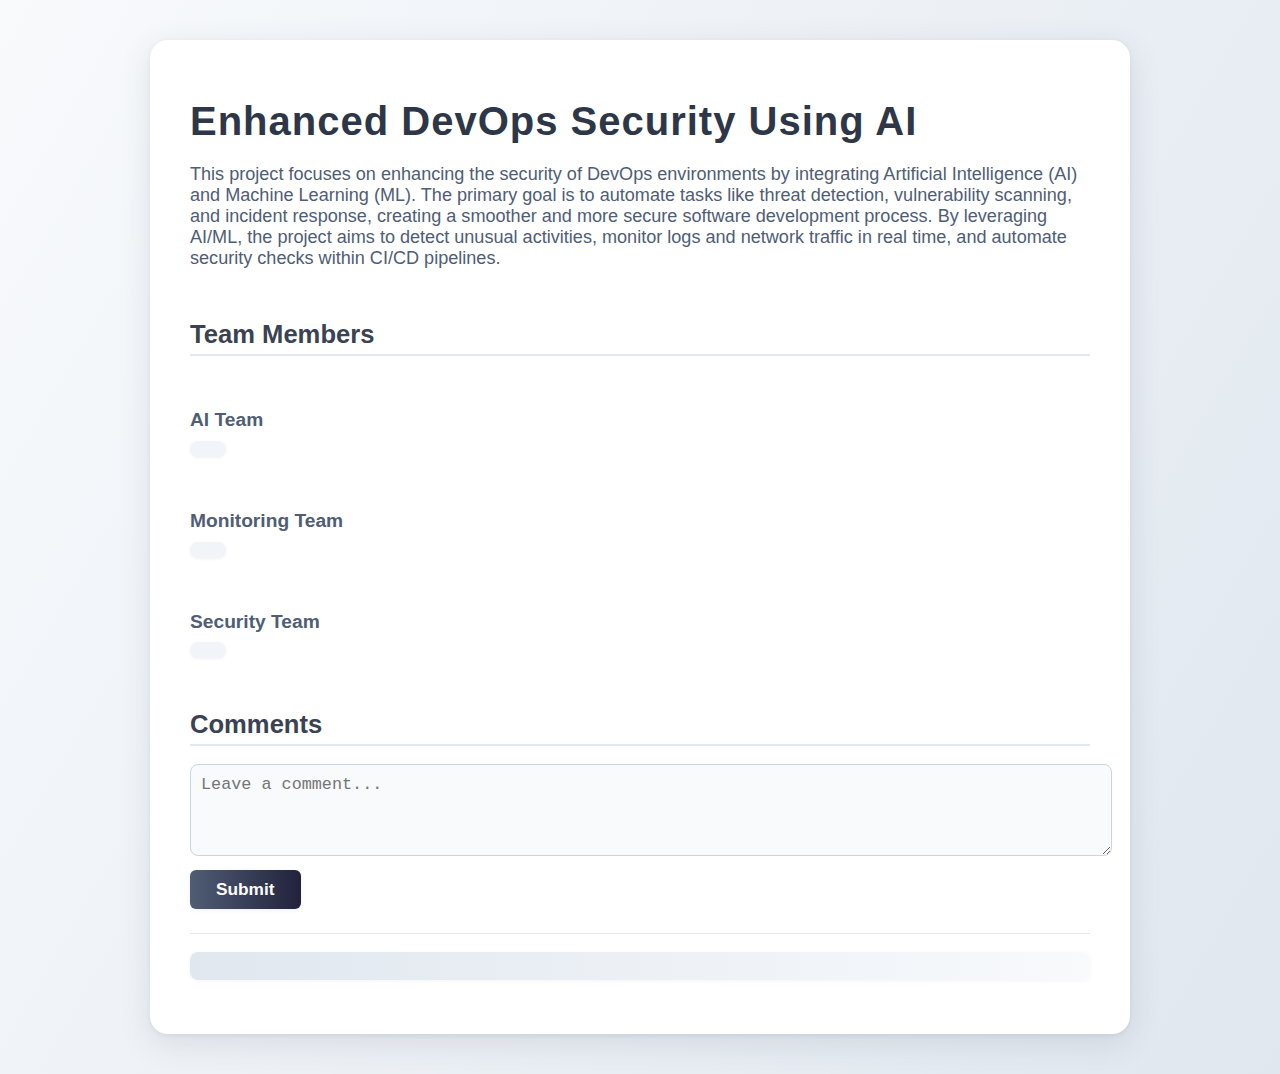
<file: target/classes/templates/index.html>
<!DOCTYPE html>
<html xmlns:th="http://www.thymeleaf.org">
<head>
    <title>Enhanced DevOps Security Using AI</title>
    <style>
        body {
            font-family: 'Segoe UI', Arial, sans-serif;
            margin: 0;
            background: linear-gradient(120deg, #f8fafc 0%, #e0e7ef 100%);
            min-height: 100vh;
        }
        .container {
            max-width: 900px;
            margin: 40px auto;
            background: #fff;
            padding: 32px 40px 40px 40px;
            border-radius: 18px;
            box-shadow: 0 8px 32px rgba(60, 72, 88, 0.13), 0 1.5px 4px rgba(60, 72, 88, 0.07);
        }
        h1 {
            color: #2d3748;
            font-size: 2.5rem;
            margin-bottom: 0.5em;
            letter-spacing: 1px;
        }
        h2 {
            color: #3b4252;
            margin-top: 2em;
            margin-bottom: 0.7em;
            font-size: 1.6rem;
            border-bottom: 2px solid #e2e8f0;
            padding-bottom: 0.2em;
        }
        h3 {
            color: #4f5d75;
            margin-bottom: 0.5em;
            font-size: 1.2rem;
            font-weight: 600;
        }
        .team {
            margin-bottom: 18px;
            padding: 16px 0 0 0;
        }
        ul {
            list-style: none;
            padding: 0;
            margin: 0;
            display: flex;
            gap: 18px;
        }
        li {
            background: #f1f5f9;
            color: #22223b;
            padding: 8px 18px;
            border-radius: 8px;
            font-size: 1.05rem;
            box-shadow: 0 1px 3px rgba(60,72,88,0.07);
        }
        .comments {
            margin-top: 40px;
        }
        .comment {
            background: linear-gradient(90deg, #e0e7ef 0%, #f8fafc 100%);
            padding: 14px 18px;
            border-radius: 8px;
            margin-bottom: 14px;
            font-size: 1.08rem;
            color: #2d3748;
            box-shadow: 0 1px 4px rgba(60,72,88,0.06);
            word-break: break-word;
        }
        form {
            margin-bottom: 18px;
        }
        form textarea {
            width: 100%;
            height: 70px;
            border-radius: 8px;
            border: 1px solid #cbd5e1;
            padding: 10px;
            font-size: 1.05rem;
            resize: vertical;
            background: #f8fafc;
            transition: border 0.2s;
        }
        form textarea:focus {
            outline: none;
            border: 1.5px solid #4f5d75;
            background: #fff;
        }
        form button {
            margin-top: 10px;
            background: linear-gradient(90deg, #4f5d75 0%, #22223b 100%);
            color: #fff;
            border: none;
            border-radius: 6px;
            padding: 9px 26px;
            font-size: 1.08rem;
            font-weight: 600;
            cursor: pointer;
            box-shadow: 0 1px 4px rgba(60,72,88,0.09);
            transition: background 0.2s, transform 0.1s;
        }
        form button:hover {
            background: linear-gradient(90deg, #22223b 0%, #4f5d75 100%);
            transform: translateY(-2px) scale(1.03);
        }
        hr {
            border: none;
            border-top: 1.5px solid #e2e8f0;
            margin: 24px 0 18px 0;
        }
        .xss-tip {
            background: #fffbe6;
            color: #b7791f;
            border-left: 4px solid #ecc94b;
            padding: 10px 18px;
            border-radius: 6px;
            font-size: 1rem;
            margin-top: 18px;
        }
        @media (max-width: 700px) {
            .container {
                padding: 18px 6vw 24px 6vw;
            }
            ul {
                flex-direction: column;
                gap: 8px;
            }
        }
    </style>
</head>
<body>
<div class="container">
    <h1>Enhanced DevOps Security Using AI</h1>
    <p style="color:#4f5d75;font-size:1.13rem;">
        This project focuses on enhancing the security of DevOps environments by integrating Artificial 
        Intelligence (AI) and Machine Learning (ML). The primary goal is to automate tasks like threat detection, 
        vulnerability scanning, and incident response, creating a smoother and more secure software development 
        process. By leveraging AI/ML, the project aims to detect unusual activities, monitor logs and network 
        traffic in real time, and automate security checks within CI/CD pipelines.
    </p>
    <h2>Team Members</h2>
    <div class="team">
        <h3>AI Team</h3>
        <ul>
            <li th:each="m : ${teamMembers}" th:if="${m.team == 'AI Team'}" th:text="${m.name}"></li>
        </ul>
    </div>
    <div class="team">
        <h3>Monitoring Team</h3>
        <ul>
            <li th:each="m : ${teamMembers}" th:if="${m.team == 'Monitoring Team'}" th:text="${m.name}"></li>
        </ul>
    </div>
    <div class="team">
        <h3>Security Team</h3>
        <ul>
            <li th:each="m : ${teamMembers}" th:if="${m.team == 'Security Team'}" th:text="${m.name}"></li>
        </ul>
    </div>
    <div class="comments">
        <h2>Comments</h2>
        <form method="post" th:action="@{/comment}">
            <textarea name="comment" placeholder="Leave a comment..."></textarea><br>
            <button type="submit">Submit</button>
        </form>
        <hr>
        <div th:each="c : ${comments}" class="comment" th:utext="${c}"></div>
    </div>
</div>
</body>
</html>
</file>
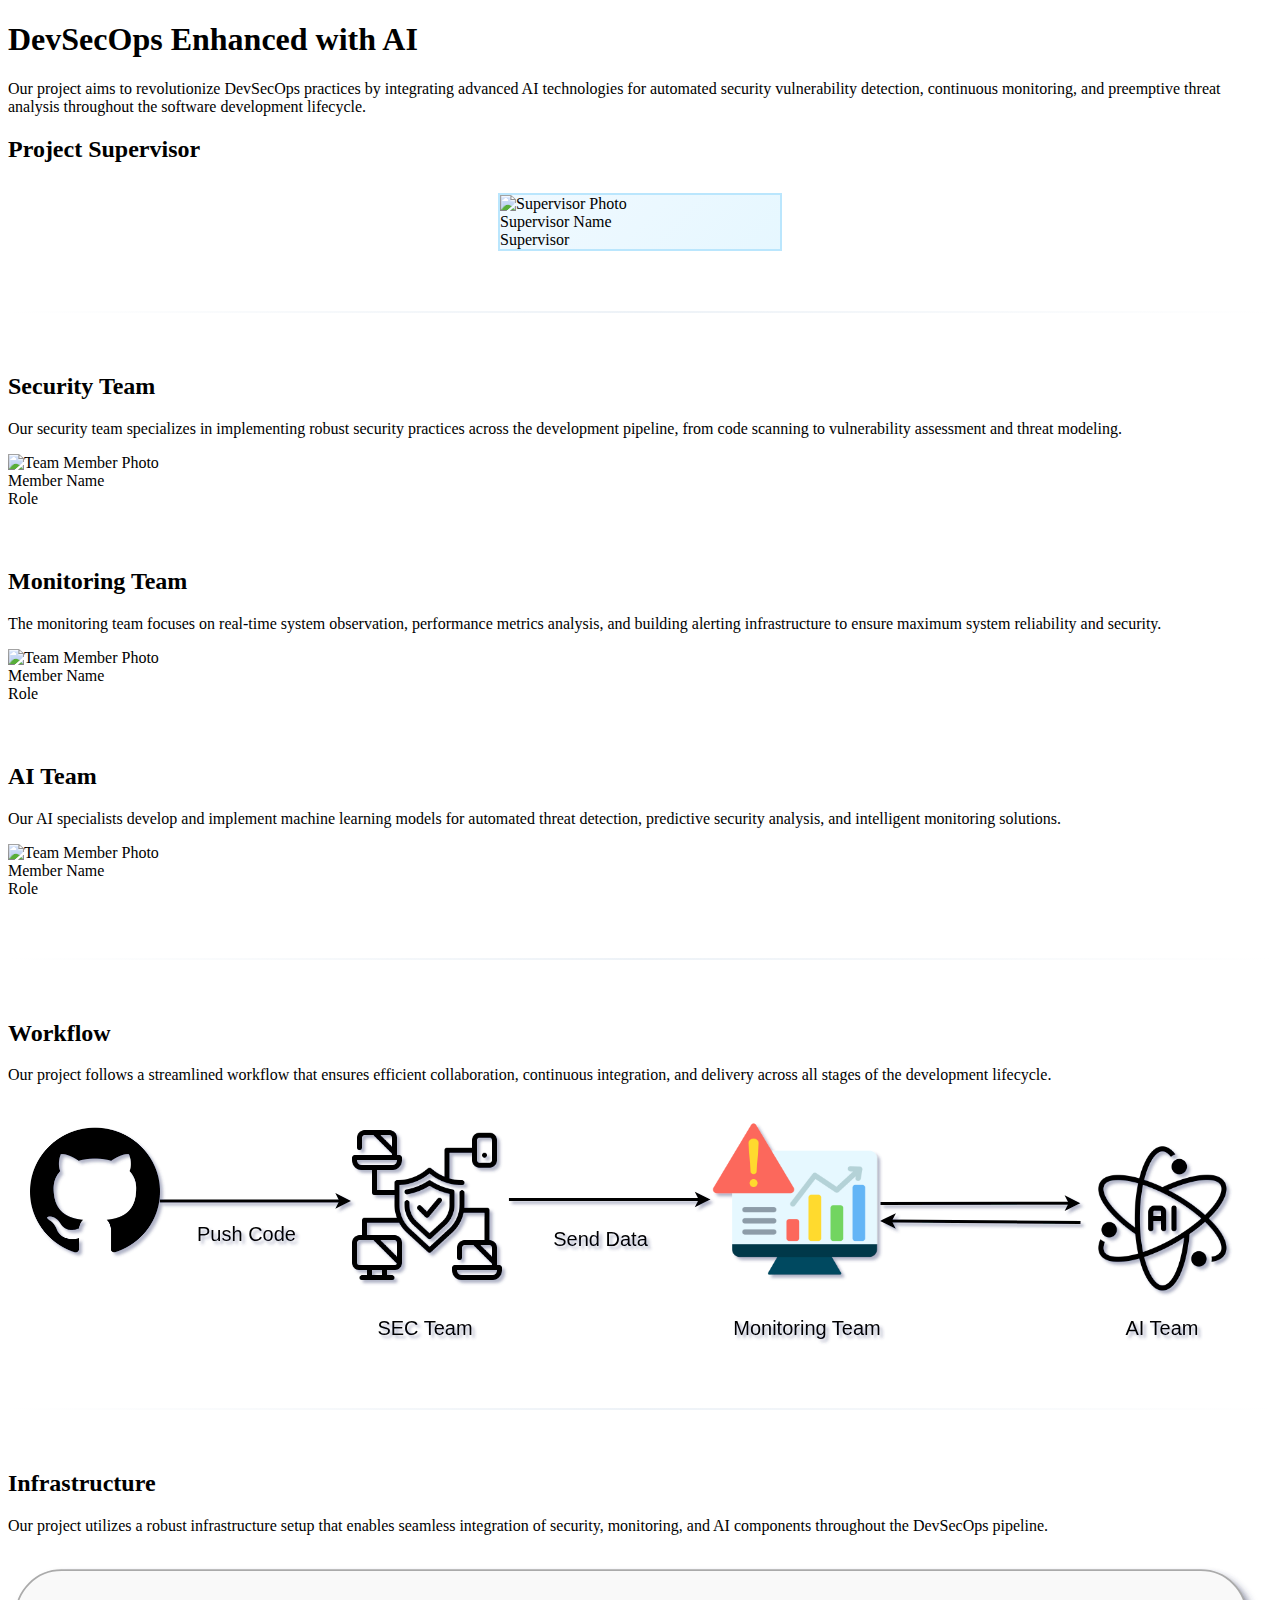
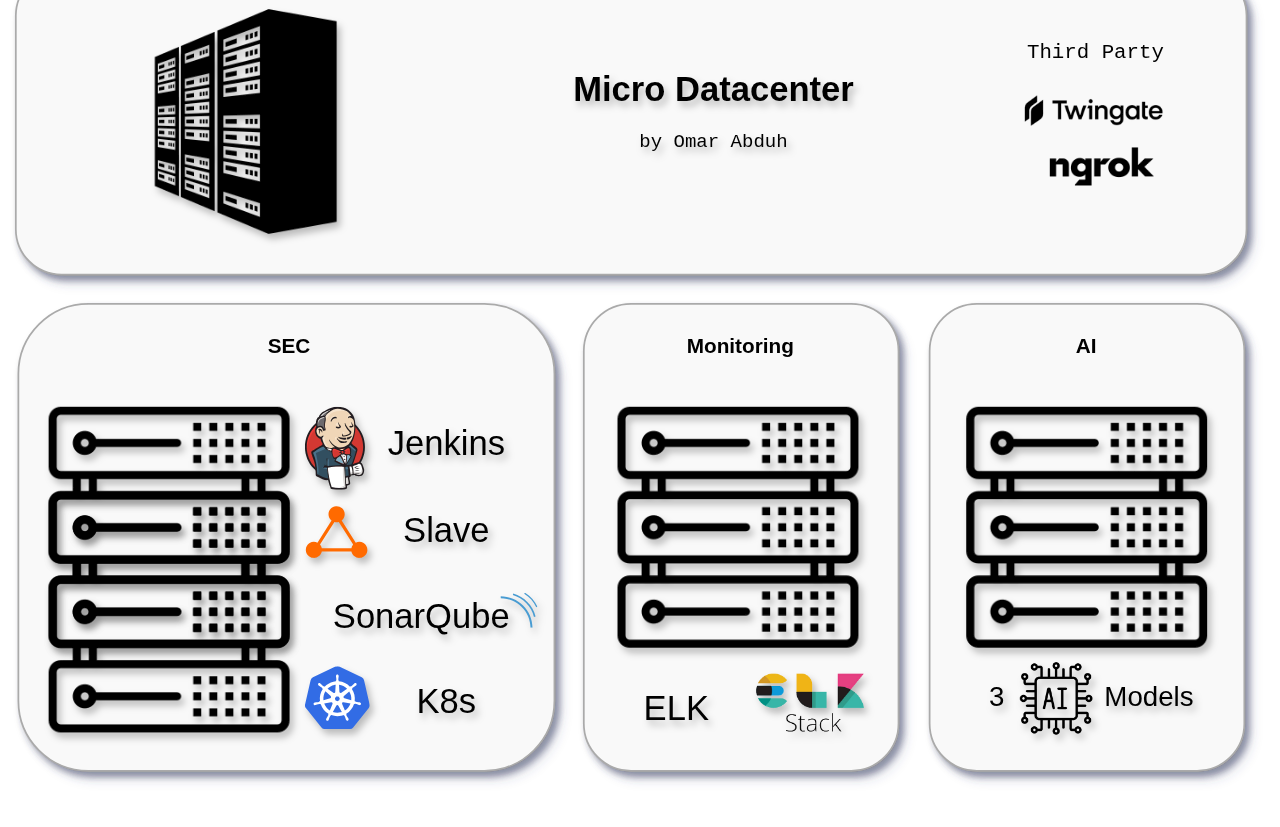
<file: src/main/resources/templates/index.html>
<!DOCTYPE html>
<html xmlns:th="http://www.thymeleaf.org">

<head>
    <title>DevSecOps Enhanced with AI</title>
    <style th:replace="~{fragments/nav :: nav-styles}"></style>
    <div th:replace="~{fragments/footer :: footer-styles}"></div>
    <link rel="stylesheet" th:href="@{/css/shared-styles.css}">
    <style>
        /* Only keep index-specific styles */
        .supervisor-section {
            display: flex;
            justify-content: center;
            margin: 30px 0;
        }

        .supervisor-section .member-card {
            width: 280px;
        }

        .supervisor-card {
            background: linear-gradient(135deg, #f0f9ff 0%, #e6f7ff 100%);
            border: 2px solid #bae6fd;
        }

        .supervisor-card .member-photo {
            width: 180px;
            height: 180px;
        }

        /* Keep comment section styles */
        .comment-section {
            margin-top: 40px;
            background: #fff;
            padding: 25px;
            border-radius: 12px;
            box-shadow: 0 4px 12px rgba(0, 0, 0, 0.08);
        }

        .comment-form {
            margin-bottom: 20px;
        }

        .comment-input {
            width: 100%;
            padding: 12px 16px;
            border: 1px solid #e2e8f0;
            border-radius: 6px;
            font-family: inherit;
            font-size: 1rem;
            margin-bottom: 15px;
            resize: vertical;
            min-height: 80px;
            box-sizing: border-box; /* Add this to fix the border overflow */
        }

        .comment-input:focus {
            outline: none;
            border-color: #4f5d75;
            box-shadow: 0 0 0 3px rgba(79, 93, 117, 0.2);
        }

        .submit-btn {
            background: #4f5d75;
            color: white;
            border: none;
            padding: 10px 20px;
            font-size: 1rem;
            border-radius: 6px;
            cursor: pointer;
            transition: background 0.3s ease;
        }

        .submit-btn:hover {
            background: #3c4758;
        }

        .comments-list {
            margin-top: 25px;
        }

        .comment-item {
            padding: 15px;
            background: #f8fafc;
            border-radius: 8px;
            margin-bottom: 15px;
            border-left: 4px solid #4f5d75;
        }

        .comment-text {
            color: #4a5568;
            line-height: 1.5;
            margin: 0;
        }

        .team-section {
            margin-top: 60px;
            scroll-margin-top: 80px;
            /* For smooth scrolling with fixed header */
        }

        .section-divider {
            height: 2px;
            background: linear-gradient(90deg, rgba(237, 242, 247, 0) 0%, rgba(237, 242, 247, 1) 50%, rgba(237, 242, 247, 0) 100%);
            margin: 60px 0;
        }

        .infrastructure-diagram {
            margin: 30px auto;
            max-width: 100%;
            text-align: center;
            padding: 0;
            border-radius: 12px;
            display: flex; 
            justify-content: center;
            align-items: center; 
        }

        .infrastructure-svg {
            max-width: 100%;
            height: auto; 
            width: 100%; 
        }
        @media (max-width: 768px) {
            .navbar {
                justify-content: space-between;
            }

            .nav-links {
                position: absolute;
                top: 70px;
                left: 0;
                right: 0;
                background: rgba(255, 255, 255, 0.95);
                backdrop-filter: blur(10px);
                -webkit-backdrop-filter: blur(10px);
                flex-direction: column;
                padding: 0;
                clip-path: polygon(0 0, 100% 0, 100% 0, 0 0);
                transition: clip-path 0.3s ease;
                box-shadow: 0 10px 15px rgba(0, 0, 0, 0.1);
            }

            .nav-links.open {
                clip-path: polygon(0 0, 100% 0, 100% 100%, 0 100%);
            }

            .mobile-menu-btn {
                display: block;
            }

            .team-grid {
                grid-template-columns: repeat(auto-fill, minmax(200px, 1fr));
            }

            .member-photo {
                width: 140px;
                height: 140px;
            }

            .supervisor-card .member-photo {
                width: 160px;
                height: 160px;
            }

            h1 {
                font-size: 2rem;
            }

            .container {
                padding: 24px;
                margin: 20px 15px;
            }
        }
    </style>
</head>

<body>
    <div th:replace="~{fragments/nav :: navbar}"></div>

    <!-- Main Content -->
    <div class="container" id="top">
        <!-- Project Introduction -->
        <h1>DevSecOps Enhanced with AI</h1>
        <p>
            Our project aims to revolutionize DevSecOps practices by integrating advanced AI technologies
            for automated security vulnerability detection, continuous monitoring, and preemptive threat
            analysis throughout the software development lifecycle.
        </p>

        <!-- Supervisor Section -->
        <div th:each="member : ${teamMembers}" th:if="${member.team == 'Supervision'}">
            <h2>Project Supervisor</h2>
            <div class="supervisor-section">
                <div class="member-card supervisor-card">
                    <img th:if="${member.photoUrl}" th:src="${member.photoUrl}" class="member-photo"
                        alt="Supervisor Photo">
                    <div class="member-name" th:text="${member.name}">Supervisor Name</div>
                    <div class="member-role" th:text="${member.role}">Supervisor</div>
                </div>
            </div>
        </div>

        <div class="section-divider"></div>

        <!-- Security Team Section -->
        <div id="security-team" class="team-section">
            <h2>Security Team</h2>
            <p>
                Our security team specializes in implementing robust security practices across the development
                pipeline, from code scanning to vulnerability assessment and threat modeling.
            </p>
            <div class="team-grid">
                <div class="member-card" th:each="member : ${teamMembers}" th:if="${member.team == 'Security Team'}">
                    <img th:if="${member.photoUrl}" th:src="${member.photoUrl}" class="member-photo"
                        alt="Team Member Photo">
                    <div class="member-name" th:text="${member.name}">Member Name</div>
                    <div class="member-role" th:text="${member.role}">Role</div>
                </div>
            </div>
        </div>

        <!-- Monitoring Team Section -->
        <div id="monitoring-team" class="team-section">
            <h2>Monitoring Team</h2>
            <p>
                The monitoring team focuses on real-time system observation, performance metrics analysis,
                and building alerting infrastructure to ensure maximum system reliability and security.
            </p>
            <div class="team-grid">
                <div class="member-card" th:each="member : ${teamMembers}" th:if="${member.team == 'Monitoring Team'}">
                    <img th:if="${member.photoUrl}" th:src="${member.photoUrl}" class="member-photo"
                        alt="Team Member Photo">
                    <div class="member-name" th:text="${member.name}">Member Name</div>
                    <div class="member-role" th:text="${member.role}">Role</div>
                </div>
            </div>
        </div>

        <!-- AI Team Section -->
        <div id="ai-team" class="team-section">
            <h2>AI Team</h2>
            <p>
                Our AI specialists develop and implement machine learning models for automated threat detection,
                predictive security analysis, and intelligent monitoring solutions.
            </p>
            <div class="team-grid">
                <div class="member-card" th:each="member : ${teamMembers}" th:if="${member.team == 'AI Team'}">
                    <img th:if="${member.photoUrl}" th:src="${member.photoUrl}" class="member-photo"
                        alt="Team Member Photo">
                    <div class="member-name" th:text="${member.name}">Member Name</div>
                    <div class="member-role" th:text="${member.role}">Role</div>
                </div>
            </div>
        </div>

        <div class="section-divider"></div>

        <!-- Workflow Section -->
        <div id="workflow" class="team-section">
            <h2>Workflow</h2>
            <p>
                Our project follows a streamlined workflow that ensures efficient collaboration, 
                continuous integration, and delivery across all stages of the development lifecycle.
            </p>
            <div class="infrastructure-diagram">
                <svg xmlns="http://www.w3.org/2000/svg" style="max-width:100%;max-height:234px;" xmlns:xlink="http://www.w3.org/1999/xlink" version="1.1" width="1221" viewBox="-0.5 -0.5 1221 234"><defs><filter id="drawio-drop-shadow"><feGaussianBlur in="SourceAlpha" stdDeviation="1.7" result="blur"/><feOffset in="blur" dx="3" dy="3" result="offsetBlur"/><feFlood flood-color="#3D4574" flood-opacity="0.4" result="offsetColor"/><feComposite in="offsetColor" in2="offsetBlur" operator="in" result="offsetBlur"/><feBlend in="SourceGraphic" in2="offsetBlur"/></filter></defs><g filter="url(#drawio-drop-shadow)"><g data-cell-id="0"><g data-cell-id="1"><g data-cell-id="ibnMZLI7PdzG_a_rl-xf-2"><g><path d="M 129.35 86.4 L 310.42 86.38" fill="none" stroke="#000000" stroke-width="3" stroke-miterlimit="10" pointer-events="stroke" style="stroke: light-dark(rgb(0, 0, 0), rgb(255, 255, 255));"/><path d="M 317.17 86.38 L 308.17 90.88 L 310.42 86.38 L 308.17 81.88 Z" fill="#000000" stroke="#000000" stroke-width="3" stroke-miterlimit="10" pointer-events="all" style="fill: light-dark(rgb(0, 0, 0), rgb(255, 255, 255)); stroke: light-dark(rgb(0, 0, 0), rgb(255, 255, 255));"/></g><g data-cell-id="ibnMZLI7PdzG_a_rl-xf-3"><g><g transform="translate(-0.5 -0.5)"><switch><foreignObject style="overflow: visible; text-align: left;" pointer-events="none" width="100%" height="100%" requiredFeatures="http://www.w3.org/TR/SVG11/feature#Extensibility"><div xmlns="http://www.w3.org/1999/xhtml" style="display: flex; align-items: unsafe center; justify-content: unsafe center; width: 1px; height: 1px; padding-top: 119px; margin-left: 216px;"><div style="box-sizing: border-box; font-size: 0; text-align: center; color: #000000; "><div style="display: inline-block; font-size: 20px; font-family: &quot;Helvetica&quot;; color: light-dark(#000000, #ffffff); line-height: 1.2; pointer-events: all; white-space: nowrap; ">Push Code</div></div></div></foreignObject><text x="216" y="125" fill="light-dark(#000000, #ffffff)" font-family="&quot;Helvetica&quot;" font-size="20px" text-anchor="middle">Push Code</text></switch></g></g></g></g><g data-cell-id="ibnMZLI7PdzG_a_rl-xf-8"><g><path d="M 478.44 84.94 L 578.5 84.9 L 669.9 84.99" fill="none" stroke="#000000" stroke-width="3" stroke-miterlimit="10" pointer-events="stroke" style="stroke: light-dark(rgb(0, 0, 0), rgb(255, 255, 255));"/><path d="M 676.65 85 L 667.64 89.49 L 669.9 84.99 L 667.65 80.49 Z" fill="#000000" stroke="#000000" stroke-width="3" stroke-miterlimit="10" pointer-events="all" style="fill: light-dark(rgb(0, 0, 0), rgb(255, 255, 255)); stroke: light-dark(rgb(0, 0, 0), rgb(255, 255, 255));"/></g><g data-cell-id="ibnMZLI7PdzG_a_rl-xf-9"><g><g transform="translate(-0.5 -0.5)"><switch><foreignObject style="overflow: visible; text-align: left;" pointer-events="none" width="100%" height="100%" requiredFeatures="http://www.w3.org/TR/SVG11/feature#Extensibility"><div xmlns="http://www.w3.org/1999/xhtml" style="display: flex; align-items: unsafe center; justify-content: unsafe center; width: 1px; height: 1px; padding-top: 124px; margin-left: 570px;"><div style="box-sizing: border-box; font-size: 0; text-align: center; color: #000000; "><div style="display: inline-block; font-size: 20px; font-family: &quot;Helvetica&quot;; color: light-dark(#000000, #ffffff); line-height: 1.2; pointer-events: all; white-space: nowrap; ">Send Data</div></div></div></foreignObject><text x="570" y="130" fill="light-dark(#000000, #ffffff)" font-family="&quot;Helvetica&quot;" font-size="20px" text-anchor="middle">Send Data</text></switch></g></g></g></g><g data-cell-id="ibnMZLI7PdzG_a_rl-xf-10"><g><image x="316.5" y="10.68" width="160" height="160" xlink:href="[data-uri]" preserveAspectRatio="none"/></g></g><g data-cell-id="ibnMZLI7PdzG_a_rl-xf-11"><g><image x="679.5" y="-0.5" width="170" height="170" xlink:href="[data-uri]" preserveAspectRatio="none"/></g></g><g data-cell-id="ibnMZLI7PdzG_a_rl-xf-12"><g><image x="-0.5" y="10.5" width="130" height="130" xlink:href="[data-uri]" preserveAspectRatio="none"/></g></g><g data-cell-id="ibnMZLI7PdzG_a_rl-xf-13"><g><image x="1049.5" y="21.5" width="164.82" height="164.82" xlink:href="[data-uri]" preserveAspectRatio="none"/></g></g><g data-cell-id="ibnMZLI7PdzG_a_rl-xf-14"><g><path d="M 850 88.96 L 1039.73 88.67" fill="none" stroke="#000000" stroke-width="3" stroke-miterlimit="10" pointer-events="stroke" style="stroke: light-dark(rgb(0, 0, 0), rgb(255, 255, 255));"/><path d="M 1046.48 88.66 L 1037.49 93.17 L 1039.73 88.67 L 1037.47 84.17 Z" fill="#000000" stroke="#000000" stroke-width="3" stroke-miterlimit="10" pointer-events="all" style="fill: light-dark(rgb(0, 0, 0), rgb(255, 255, 255)); stroke: light-dark(rgb(0, 0, 0), rgb(255, 255, 255));"/></g></g><g data-cell-id="ibnMZLI7PdzG_a_rl-xf-15"><g><path d="M 1050.02 108.04 L 859.72 106.46" fill="none" stroke="#000000" stroke-width="3" stroke-miterlimit="10" pointer-events="stroke" style="stroke: light-dark(rgb(0, 0, 0), rgb(255, 255, 255));"/><path d="M 852.97 106.41 L 862.01 101.98 L 859.72 106.46 L 861.94 110.98 Z" fill="#000000" stroke="#000000" stroke-width="3" stroke-miterlimit="10" pointer-events="all" style="fill: light-dark(rgb(0, 0, 0), rgb(255, 255, 255)); stroke: light-dark(rgb(0, 0, 0), rgb(255, 255, 255));"/></g></g><g data-cell-id="ibnMZLI7PdzG_a_rl-xf-17"><g><rect x="340" y="198" width="110" height="30" fill="none" stroke="none" pointer-events="all"/></g><g><g transform="translate(-0.5 -0.5)"><switch><foreignObject style="overflow: visible; text-align: left;" pointer-events="none" width="100%" height="100%" requiredFeatures="http://www.w3.org/TR/SVG11/feature#Extensibility"><div xmlns="http://www.w3.org/1999/xhtml" style="display: flex; align-items: unsafe center; justify-content: unsafe center; width: 108px; height: 1px; padding-top: 213px; margin-left: 341px;"><div style="box-sizing: border-box; font-size: 0; text-align: center; color: #000000; "><div style="display: inline-block; font-size: 12px; font-family: &quot;Helvetica&quot;; color: light-dark(#000000, #ffffff); line-height: 1.2; pointer-events: all; white-space: normal; word-wrap: normal; "><font style="font-size: 20px;">SEC Team</font></div></div></div></foreignObject><text x="395" y="217" fill="light-dark(#000000, #ffffff)" font-family="&quot;Helvetica&quot;" font-size="12px" text-anchor="middle">SEC Team</text></switch></g></g></g><g data-cell-id="ibnMZLI7PdzG_a_rl-xf-18"><g><rect x="697" y="198" width="160" height="30" fill="none" stroke="none" pointer-events="all"/></g><g><g transform="translate(-0.5 -0.5)"><switch><foreignObject style="overflow: visible; text-align: left;" pointer-events="none" width="100%" height="100%" requiredFeatures="http://www.w3.org/TR/SVG11/feature#Extensibility"><div xmlns="http://www.w3.org/1999/xhtml" style="display: flex; align-items: unsafe center; justify-content: unsafe center; width: 158px; height: 1px; padding-top: 213px; margin-left: 698px;"><div style="box-sizing: border-box; font-size: 0; text-align: center; color: #000000; "><div style="display: inline-block; font-size: 12px; font-family: &quot;Helvetica&quot;; color: light-dark(#000000, #ffffff); line-height: 1.2; pointer-events: all; white-space: normal; word-wrap: normal; "><font style="font-size: 20px;">Monitoring Team</font></div></div></div></foreignObject><text x="777" y="217" fill="light-dark(#000000, #ffffff)" font-family="&quot;Helvetica&quot;" font-size="12px" text-anchor="middle">Monitoring Team</text></switch></g></g></g><g data-cell-id="ibnMZLI7PdzG_a_rl-xf-19"><g><rect x="1077" y="198" width="110" height="30" fill="none" stroke="none" pointer-events="all"/></g><g><g transform="translate(-0.5 -0.5)"><switch><foreignObject style="overflow: visible; text-align: left;" pointer-events="none" width="100%" height="100%" requiredFeatures="http://www.w3.org/TR/SVG11/feature#Extensibility"><div xmlns="http://www.w3.org/1999/xhtml" style="display: flex; align-items: unsafe center; justify-content: unsafe center; width: 108px; height: 1px; padding-top: 213px; margin-left: 1078px;"><div style="box-sizing: border-box; font-size: 0; text-align: center; color: #000000; "><div style="display: inline-block; font-size: 12px; font-family: &quot;Helvetica&quot;; color: light-dark(#000000, #ffffff); line-height: 1.2; pointer-events: all; white-space: normal; word-wrap: normal; "><font style="font-size: 20px;">AI Team</font></div></div></div></foreignObject><text x="1132" y="217" fill="light-dark(#000000, #ffffff)" font-family="&quot;Helvetica&quot;" font-size="12px" text-anchor="middle">AI Team</text></switch></g></g></g></g></g></g><switch><g requiredFeatures="http://www.w3.org/TR/SVG11/feature#Extensibility"/><a transform="translate(0,-5)" xlink:href="https://www.drawio.com/doc/faq/svg-export-text-problems" target="_blank"><text text-anchor="middle" font-size="10px" x="50%" y="100%">Text is not SVG - cannot display</text></a></switch></svg>
            </div>
        </div>

        <div class="section-divider"></div>
        
        <!-- Infrastructure Section -->
        <div id="infrastructure" class="team-section">
            <h2>Infrastructure</h2>
            <p>
                Our project utilizes a robust infrastructure setup that enables seamless integration
                of security, monitoring, and AI components throughout the DevSecOps pipeline.
            </p>
            <div class="infrastructure-diagram">
                <!-- <img th:src="@{/images/DevSecOps.drawio.png}" alt="Infrastructure Diagram" class="infrastructure-svg"> -->
                <!-- <svg xmlns="http://www.w3.org/2000/svg" style="max-width:100%;max-height:481px;"
                    xmlns:xlink="http://www.w3.org/1999/xlink" version="1.1" width="731" viewBox="-0.5 -0.5 731 481"> -->
                <svg class="infrastructure-svg" viewBox="0 0 731 481" xmlns="http://www.w3.org/2000/svg">
                    <defs>
                        <filter id="drawio-drop-shadow">
                            <feGaussianBlur in="SourceAlpha" stdDeviation="1.7" result="blur" />
                            <feOffset in="blur" dx="3" dy="3" result="offsetBlur" />
                            <feFlood flood-color="#3D4574" flood-opacity="0.4" result="offsetColor" />
                            <feComposite in="offsetColor" in2="offsetBlur" operator="in" result="offsetBlur" />
                            <feBlend in="SourceGraphic" in2="offsetBlur" />
                        </filter>
                    </defs>
                    <g filter="url(#drawio-drop-shadow)">
                        <g data-cell-id="0">
                            <g data-cell-id="1">
                                <g data-cell-id="5KgsCkDuDGg9e6xnCFgT-30">
                                    <g
                                        style="filter: drop-shadow(light-dark(rgba(0, 0, 0, 0.25), rgba(237, 237, 237, 0.25)) 2px 3px 2px);">
                                        <rect x="272.38" y="-264.87" width="176" height="711.75" rx="26.4" ry="26.4"
                                            fill="#f9f9f9" stroke="#aaaaaa" transform="rotate(90,360.38,91.01)"
                                            pointer-events="all"
                                            style="fill: rgb(249, 249, 249); stroke: rgb(170, 170, 170);" />
                                    </g>
                                </g>
                                <g data-cell-id="5KgsCkDuDGg9e6xnCFgT-1">
                                    <g
                                        style="filter: drop-shadow(light-dark(rgba(0, 0, 0, 0.25), rgba(237, 237, 237, 0.25)) 2px 3px 2px);">
                                        <image x="72.5" y="25.5" width="130" height="130"
                                            xlink:href="[data-uri]"
                                            preserveAspectRatio="none" />
                                    </g>
                                </g>
                                <g data-cell-id="5KgsCkDuDGg9e6xnCFgT-3">
                                    <g
                                        style="filter: drop-shadow(light-dark(rgba(0, 0, 0, 0.25), rgba(237, 237, 237, 0.25)) 2px 3px 2px);">
                                        <rect x="325" y="71.01" width="167" height="40" fill="none" stroke="none"
                                            pointer-events="all" />
                                    </g>
                                    <g
                                        style="filter: drop-shadow(light-dark(rgba(0, 0, 0, 0.25), rgba(237, 237, 237, 0.25)) 2px 3px 2px);">
                                        <g transform="translate(-0.5 -0.5)">
                                            <switch>
                                                <foreignObject style="overflow: visible; text-align: left;"
                                                    pointer-events="none" width="100%" height="100%"
                                                    requiredFeatures="http://www.w3.org/TR/SVG11/feature#Extensibility">
                                                    <div xmlns="http://www.w3.org/1999/xhtml"
                                                        style="display: flex; align-items: unsafe center; justify-content: unsafe center; width: 165px; height: 1px; padding-top: 91px; margin-left: 326px;">
                                                        <div
                                                            style="box-sizing: border-box; font-size: 0; text-align: center; color: #000000; ">
                                                            <div
                                                                style="display: inline-block; font-size: 12px; font-family: &quot;Helvetica&quot;; color: light-dark(#000000, #ffffff); line-height: 1.2; pointer-events: all; white-space: normal; word-wrap: normal; ">
                                                                <font style="font-size: 20px;"><b style="">Micro
                                                                        Datacenter</b></font>
                                                                <pre><font style="font-size: 11px;">by Omar Abduh</font></pre>
                                                            </div>
                                                        </div>
                                                    </div>
                                                </foreignObject><text x="409" y="95" fill="light-dark(#000000, #ffffff)"
                                                    font-family="&quot;Helvetica&quot;" font-size="12px"
                                                    text-anchor="middle">Micro Datacenter...</text>
                                            </switch>
                                        </g>
                                    </g>
                                </g>
                                <g data-cell-id="5KgsCkDuDGg9e6xnCFgT-27">
                                    <g />
                                    <g data-cell-id="5KgsCkDuDGg9e6xnCFgT-25">
                                        <g
                                            style="filter: drop-shadow(light-dark(rgba(0, 0, 0, 0.25), rgba(237, 237, 237, 0.25)) 2px 3px 2px);">
                                            <rect x="333" y="196" width="182" height="270" rx="27.3" ry="27.3"
                                                fill="#f9f9f9" stroke="#aaaaaa" pointer-events="all"
                                                style="fill: rgb(249, 249, 249); stroke: rgb(170, 170, 170);" />
                                        </g>
                                    </g>
                                    <g data-cell-id="5KgsCkDuDGg9e6xnCFgT-16">
                                        <g
                                            style="filter: drop-shadow(light-dark(rgba(0, 0, 0, 0.25), rgba(237, 237, 237, 0.25)) 2px 3px 2px);">
                                            <image x="352.5" y="255.5" width="139.33" height="139.33"
                                                xlink:href="[data-uri]"
                                                preserveAspectRatio="none" />
                                        </g>
                                    </g>
                                    <g data-cell-id="5KgsCkDuDGg9e6xnCFgT-17">
                                        <g>
                                            <rect x="384.16" y="206" width="79.67" height="30" fill="none" stroke="none"
                                                pointer-events="all" />
                                        </g>
                                        <g>
                                            <g transform="translate(-0.5 -0.5)">
                                                <switch>
                                                    <foreignObject style="overflow: visible; text-align: left;"
                                                        pointer-events="none" width="100%" height="100%"
                                                        requiredFeatures="http://www.w3.org/TR/SVG11/feature#Extensibility">
                                                        <div xmlns="http://www.w3.org/1999/xhtml"
                                                            style="display: flex; align-items: unsafe center; justify-content: unsafe center; width: 78px; height: 1px; padding-top: 221px; margin-left: 385px;">
                                                            <div
                                                                style="box-sizing: border-box; font-size: 0; text-align: center; color: #000000; ">
                                                                <div
                                                                    style="display: inline-block; font-size: 12px; font-family: &quot;Helvetica&quot;; color: light-dark(#000000, #ffffff); line-height: 1.2; pointer-events: all; font-weight: bold; white-space: normal; word-wrap: normal; ">
                                                                    Monitoring</div>
                                                            </div>
                                                        </div>
                                                    </foreignObject><text x="424" y="225"
                                                        fill="light-dark(#000000, #ffffff)"
                                                        font-family="&quot;Helvetica&quot;" font-size="12px"
                                                        text-anchor="middle" font-weight="bold">Monitoring</text>
                                                </switch>
                                            </g>
                                        </g>
                                    </g>
                                    <g data-cell-id="5KgsCkDuDGg9e6xnCFgT-18">
                                        <g
                                            style="filter: drop-shadow(light-dark(rgba(0, 0, 0, 0.25), rgba(237, 237, 237, 0.25)) 2px 3px 2px);">
                                            <rect x="353" y="409" width="68" height="40" fill="none" stroke="none"
                                                pointer-events="all" />
                                        </g>
                                        <g
                                            style="filter: drop-shadow(light-dark(rgba(0, 0, 0, 0.25), rgba(237, 237, 237, 0.25)) 2px 3px 2px);">
                                            <g transform="translate(-0.5 -0.5)">
                                                <switch>
                                                    <foreignObject style="overflow: visible; text-align: left;"
                                                        pointer-events="none" width="100%" height="100%"
                                                        requiredFeatures="http://www.w3.org/TR/SVG11/feature#Extensibility">
                                                        <div xmlns="http://www.w3.org/1999/xhtml"
                                                            style="display: flex; align-items: unsafe center; justify-content: unsafe center; width: 66px; height: 1px; padding-top: 429px; margin-left: 354px;">
                                                            <div
                                                                style="box-sizing: border-box; font-size: 0; text-align: center; color: #000000; ">
                                                                <div
                                                                    style="display: inline-block; font-size: 20px; font-family: &quot;Helvetica&quot;; color: light-dark(#000000, #ffffff); line-height: 1.2; pointer-events: all; white-space: normal; word-wrap: normal; ">
                                                                    ELK</div>
                                                            </div>
                                                        </div>
                                                    </foreignObject><text x="387" y="435"
                                                        fill="light-dark(#000000, #ffffff)"
                                                        font-family="&quot;Helvetica&quot;" font-size="20px"
                                                        text-anchor="middle">ELK</text>
                                                </switch>
                                            </g>
                                        </g>
                                    </g>
                                    <g data-cell-id="5KgsCkDuDGg9e6xnCFgT-19">
                                        <g
                                            style="filter: drop-shadow(light-dark(rgba(0, 0, 0, 0.25), rgba(237, 237, 237, 0.25)) 2px 3px 2px);">
                                            <image x="429.5" y="405.5" width="68.79" height="43"
                                                xlink:href="[data-uri]"
                                                preserveAspectRatio="none" />
                                        </g>
                                    </g>
                                </g>
                                <g data-cell-id="5KgsCkDuDGg9e6xnCFgT-28">
                                    <g />
                                    <g data-cell-id="5KgsCkDuDGg9e6xnCFgT-24">
                                        <g
                                            style="filter: drop-shadow(light-dark(rgba(0, 0, 0, 0.25), rgba(237, 237, 237, 0.25)) 2px 3px 2px);">
                                            <rect x="6" y="196" width="310" height="270" rx="40.5" ry="40.5"
                                                fill="#f9f9f9" stroke="#aaaaaa" pointer-events="all"
                                                style="fill: rgb(249, 249, 249); stroke: rgb(170, 170, 170);" />
                                        </g>
                                    </g>
                                    <g data-cell-id="5KgsCkDuDGg9e6xnCFgT-5">
                                        <g>
                                            <rect x="133" y="206" width="60" height="30" fill="none" stroke="none"
                                                pointer-events="all" />
                                        </g>
                                        <g>
                                            <g transform="translate(-0.5 -0.5)">
                                                <switch>
                                                    <foreignObject style="overflow: visible; text-align: left;"
                                                        pointer-events="none" width="100%" height="100%"
                                                        requiredFeatures="http://www.w3.org/TR/SVG11/feature#Extensibility">
                                                        <div xmlns="http://www.w3.org/1999/xhtml"
                                                            style="display: flex; align-items: unsafe center; justify-content: unsafe center; width: 58px; height: 1px; padding-top: 221px; margin-left: 134px;">
                                                            <div
                                                                style="box-sizing: border-box; font-size: 0; text-align: center; color: #000000; ">
                                                                <div
                                                                    style="display: inline-block; font-size: 12px; font-family: &quot;Helvetica&quot;; color: light-dark(#000000, #ffffff); line-height: 1.2; pointer-events: all; font-weight: bold; white-space: normal; word-wrap: normal; ">
                                                                    SEC</div>
                                                            </div>
                                                        </div>
                                                    </foreignObject><text x="163" y="225"
                                                        fill="light-dark(#000000, #ffffff)"
                                                        font-family="&quot;Helvetica&quot;" font-size="12px"
                                                        text-anchor="middle" font-weight="bold">SEC</text>
                                                </switch>
                                            </g>
                                        </g>
                                    </g>
                                    <g data-cell-id="5KgsCkDuDGg9e6xnCFgT-11">
                                        <g
                                            style="filter: drop-shadow(light-dark(rgba(0, 0, 0, 0.25), rgba(237, 237, 237, 0.25)) 2px 3px 2px);">
                                            <image x="171.73" y="255.5" width="34.77" height="48"
                                                xlink:href="[data-uri]"
                                                preserveAspectRatio="none" />
                                        </g>
                                    </g>
                                    <g data-cell-id="5KgsCkDuDGg9e6xnCFgT-2">
                                        <g
                                            style="filter: drop-shadow(light-dark(rgba(0, 0, 0, 0.25), rgba(237, 237, 237, 0.25)) 2px 3px 2px);">
                                            <image x="23.5" y="255.5" width="139.33" height="139.33"
                                                xlink:href="[data-uri]"
                                                preserveAspectRatio="none" />
                                        </g>
                                    </g>
                                    <g data-cell-id="5KgsCkDuDGg9e6xnCFgT-6">
                                        <g
                                            style="filter: drop-shadow(light-dark(rgba(0, 0, 0, 0.25), rgba(237, 237, 237, 0.25)) 2px 3px 2px);">
                                            <image x="23.5" y="304.5" width="139.33" height="139.33"
                                                xlink:href="[data-uri]"
                                                preserveAspectRatio="none" />
                                        </g>
                                    </g>
                                    <g data-cell-id="5KgsCkDuDGg9e6xnCFgT-7">
                                        <g
                                            style="filter: drop-shadow(light-dark(rgba(0, 0, 0, 0.25), rgba(237, 237, 237, 0.25)) 2px 3px 2px);">
                                            <rect x="204" y="256" width="100" height="40" fill="none" stroke="none"
                                                pointer-events="all" />
                                        </g>
                                        <g
                                            style="filter: drop-shadow(light-dark(rgba(0, 0, 0, 0.25), rgba(237, 237, 237, 0.25)) 2px 3px 2px);">
                                            <g transform="translate(-0.5 -0.5)">
                                                <switch>
                                                    <foreignObject style="overflow: visible; text-align: left;"
                                                        pointer-events="none" width="100%" height="100%"
                                                        requiredFeatures="http://www.w3.org/TR/SVG11/feature#Extensibility">
                                                        <div xmlns="http://www.w3.org/1999/xhtml"
                                                            style="display: flex; align-items: unsafe center; justify-content: unsafe center; width: 98px; height: 1px; padding-top: 276px; margin-left: 205px;">
                                                            <div
                                                                style="box-sizing: border-box; font-size: 0; text-align: center; color: #000000; ">
                                                                <div
                                                                    style="display: inline-block; font-size: 20px; font-family: &quot;Helvetica&quot;; color: light-dark(#000000, #ffffff); line-height: 1.2; pointer-events: all; white-space: normal; word-wrap: normal; ">
                                                                    Jenkins</div>
                                                            </div>
                                                        </div>
                                                    </foreignObject><text x="254" y="282"
                                                        fill="light-dark(#000000, #ffffff)"
                                                        font-family="&quot;Helvetica&quot;" font-size="20px"
                                                        text-anchor="middle">Jenkins</text>
                                                </switch>
                                            </g>
                                        </g>
                                    </g>
                                    <g data-cell-id="5KgsCkDuDGg9e6xnCFgT-8">
                                        <g
                                            style="filter: drop-shadow(light-dark(rgba(0, 0, 0, 0.25), rgba(237, 237, 237, 0.25)) 2px 3px 2px);">
                                            <rect x="204" y="306" width="100" height="40" fill="none" stroke="none"
                                                pointer-events="all" />
                                        </g>
                                        <g
                                            style="filter: drop-shadow(light-dark(rgba(0, 0, 0, 0.25), rgba(237, 237, 237, 0.25)) 2px 3px 2px);">
                                            <g transform="translate(-0.5 -0.5)">
                                                <switch>
                                                    <foreignObject style="overflow: visible; text-align: left;"
                                                        pointer-events="none" width="100%" height="100%"
                                                        requiredFeatures="http://www.w3.org/TR/SVG11/feature#Extensibility">
                                                        <div xmlns="http://www.w3.org/1999/xhtml"
                                                            style="display: flex; align-items: unsafe center; justify-content: unsafe center; width: 98px; height: 1px; padding-top: 326px; margin-left: 205px;">
                                                            <div
                                                                style="box-sizing: border-box; font-size: 0; text-align: center; color: #000000; ">
                                                                <div
                                                                    style="display: inline-block; font-size: 20px; font-family: &quot;Helvetica&quot;; color: light-dark(#000000, #ffffff); line-height: 1.2; pointer-events: all; white-space: normal; word-wrap: normal; ">
                                                                    Slave</div>
                                                            </div>
                                                        </div>
                                                    </foreignObject><text x="254" y="332"
                                                        fill="light-dark(#000000, #ffffff)"
                                                        font-family="&quot;Helvetica&quot;" font-size="20px"
                                                        text-anchor="middle">Slave</text>
                                                </switch>
                                            </g>
                                        </g>
                                    </g>
                                    <g data-cell-id="5KgsCkDuDGg9e6xnCFgT-9">
                                        <g
                                            style="filter: drop-shadow(light-dark(rgba(0, 0, 0, 0.25), rgba(237, 237, 237, 0.25)) 2px 3px 2px);">
                                            <rect x="186" y="355.67" width="107" height="40" fill="none" stroke="none"
                                                pointer-events="all" />
                                        </g>
                                        <g
                                            style="filter: drop-shadow(light-dark(rgba(0, 0, 0, 0.25), rgba(237, 237, 237, 0.25)) 2px 3px 2px);">
                                            <g transform="translate(-0.5 -0.5)">
                                                <switch>
                                                    <foreignObject style="overflow: visible; text-align: left;"
                                                        pointer-events="none" width="100%" height="100%"
                                                        requiredFeatures="http://www.w3.org/TR/SVG11/feature#Extensibility">
                                                        <div xmlns="http://www.w3.org/1999/xhtml"
                                                            style="display: flex; align-items: unsafe center; justify-content: unsafe center; width: 105px; height: 1px; padding-top: 376px; margin-left: 187px;">
                                                            <div
                                                                style="box-sizing: border-box; font-size: 0; text-align: center; color: #000000; ">
                                                                <div
                                                                    style="display: inline-block; font-size: 20px; font-family: &quot;Helvetica&quot;; color: light-dark(#000000, #ffffff); line-height: 1.2; pointer-events: all; white-space: normal; word-wrap: normal; ">
                                                                    SonarQube</div>
                                                            </div>
                                                        </div>
                                                    </foreignObject><text x="240" y="382"
                                                        fill="light-dark(#000000, #ffffff)"
                                                        font-family="&quot;Helvetica&quot;" font-size="20px"
                                                        text-anchor="middle">SonarQube</text>
                                                </switch>
                                            </g>
                                        </g>
                                    </g>
                                    <g data-cell-id="5KgsCkDuDGg9e6xnCFgT-10">
                                        <g
                                            style="filter: drop-shadow(light-dark(rgba(0, 0, 0, 0.25), rgba(237, 237, 237, 0.25)) 2px 3px 2px);">
                                            <rect x="204" y="405.33" width="100" height="40" fill="none" stroke="none"
                                                pointer-events="all" />
                                        </g>
                                        <g
                                            style="filter: drop-shadow(light-dark(rgba(0, 0, 0, 0.25), rgba(237, 237, 237, 0.25)) 2px 3px 2px);">
                                            <g transform="translate(-0.5 -0.5)">
                                                <switch>
                                                    <foreignObject style="overflow: visible; text-align: left;"
                                                        pointer-events="none" width="100%" height="100%"
                                                        requiredFeatures="http://www.w3.org/TR/SVG11/feature#Extensibility">
                                                        <div xmlns="http://www.w3.org/1999/xhtml"
                                                            style="display: flex; align-items: unsafe center; justify-content: unsafe center; width: 98px; height: 1px; padding-top: 425px; margin-left: 205px;">
                                                            <div
                                                                style="box-sizing: border-box; font-size: 0; text-align: center; color: #000000; ">
                                                                <div
                                                                    style="display: inline-block; font-size: 20px; font-family: &quot;Helvetica&quot;; color: light-dark(#000000, #ffffff); line-height: 1.2; pointer-events: all; white-space: normal; word-wrap: normal; ">
                                                                    K8s</div>
                                                            </div>
                                                        </div>
                                                    </foreignObject><text x="254" y="431"
                                                        fill="light-dark(#000000, #ffffff)"
                                                        font-family="&quot;Helvetica&quot;" font-size="20px"
                                                        text-anchor="middle">K8s</text>
                                                </switch>
                                            </g>
                                        </g>
                                    </g>
                                    <g data-cell-id="5KgsCkDuDGg9e6xnCFgT-13">
                                        <g
                                            style="filter: drop-shadow(light-dark(rgba(0, 0, 0, 0.25), rgba(237, 237, 237, 0.25)) 2px 3px 2px);">
                                            <path
                                                d="M 189.68 313 C 187.24 313.18 185.35 315.22 185.35 317.67 C 185.35 319.09 185.99 320.43 187.1 321.32 L 178.95 334.06 C 177.5 333.36 175.79 333.45 174.43 334.31 C 173.06 335.16 172.23 336.65 172.23 338.26 C 172.26 340.64 174.07 342.62 176.44 342.86 C 178.82 343.1 180.99 341.52 181.49 339.2 L 198.58 339.2 C 199.08 341.52 201.25 343.1 203.63 342.86 C 206 342.62 207.81 340.64 207.84 338.26 C 207.84 336.65 207 335.16 205.64 334.31 C 204.28 333.45 202.57 333.36 201.12 334.06 L 192.97 321.32 C 194.08 320.43 194.72 319.09 194.72 317.67 C 194.72 316.36 194.18 315.12 193.22 314.23 C 192.27 313.35 190.99 312.9 189.68 313 Z M 188.78 322.17 C 189.6 322.39 190.47 322.39 191.29 322.17 L 199.62 335.2 C 199.1 335.81 198.74 336.54 198.58 337.32 L 181.49 337.32 C 181.33 336.54 180.97 335.8 180.45 335.2 Z"
                                                fill="#ff6a00" stroke="none" pointer-events="all"
                                                style="fill: rgb(255, 106, 0);" />
                                        </g>
                                    </g>
                                    <g data-cell-id="5KgsCkDuDGg9e6xnCFgT-14">
                                        <g
                                            style="filter: drop-shadow(light-dark(rgba(0, 0, 0, 0.25), rgba(237, 237, 237, 0.25)) 2px 3px 2px);">
                                            <image x="284.8" y="363" width="21.4" height="20.33"
                                                xlink:href="[data-uri]"
                                                preserveAspectRatio="none" />
                                        </g>
                                    </g>
                                    <g data-cell-id="5KgsCkDuDGg9e6xnCFgT-15">
                                        <g
                                            style="filter: drop-shadow(light-dark(rgba(0, 0, 0, 0.25), rgba(237, 237, 237, 0.25)) 2px 3px 2px);">
                                            <image x="171.73" y="405.5" width="37.46" height="36.35"
                                                xlink:href="[data-uri]"
                                                preserveAspectRatio="none" />
                                        </g>
                                    </g>
                                </g>
                                <g data-cell-id="5KgsCkDuDGg9e6xnCFgT-29">
                                    <g />
                                    <g data-cell-id="5KgsCkDuDGg9e6xnCFgT-26">
                                        <g
                                            style="filter: drop-shadow(light-dark(rgba(0, 0, 0, 0.25), rgba(237, 237, 237, 0.25)) 2px 3px 2px);">
                                            <rect x="533" y="196" width="182" height="270" rx="27.3" ry="27.3"
                                                fill="#f9f9f9" stroke="#aaaaaa" pointer-events="all"
                                                style="fill: rgb(249, 249, 249); stroke: rgb(170, 170, 170);" />
                                        </g>
                                    </g>
                                    <g data-cell-id="5KgsCkDuDGg9e6xnCFgT-20">
                                        <g
                                            style="filter: drop-shadow(light-dark(rgba(0, 0, 0, 0.25), rgba(237, 237, 237, 0.25)) 2px 3px 2px);">
                                            <image x="554.17" y="255.5" width="139.33" height="139.33"
                                                xlink:href="[data-uri]"
                                                preserveAspectRatio="none" />
                                        </g>
                                    </g>
                                    <g data-cell-id="5KgsCkDuDGg9e6xnCFgT-21">
                                        <g>
                                            <rect x="594" y="206" width="60" height="30" fill="none" stroke="none"
                                                pointer-events="all" />
                                        </g>
                                        <g>
                                            <g transform="translate(-0.5 -0.5)">
                                                <switch>
                                                    <foreignObject style="overflow: visible; text-align: left;"
                                                        pointer-events="none" width="100%" height="100%"
                                                        requiredFeatures="http://www.w3.org/TR/SVG11/feature#Extensibility">
                                                        <div xmlns="http://www.w3.org/1999/xhtml"
                                                            style="display: flex; align-items: unsafe center; justify-content: unsafe center; width: 58px; height: 1px; padding-top: 221px; margin-left: 595px;">
                                                            <div
                                                                style="box-sizing: border-box; font-size: 0; text-align: center; color: #000000; ">
                                                                <div
                                                                    style="display: inline-block; font-size: 12px; font-family: &quot;Helvetica&quot;; color: light-dark(#000000, #ffffff); line-height: 1.2; pointer-events: all; font-weight: bold; white-space: normal; word-wrap: normal; ">
                                                                    AI</div>
                                                            </div>
                                                        </div>
                                                    </foreignObject><text x="624" y="225"
                                                        fill="light-dark(#000000, #ffffff)"
                                                        font-family="&quot;Helvetica&quot;" font-size="12px"
                                                        text-anchor="middle" font-weight="bold">AI</text>
                                                </switch>
                                            </g>
                                        </g>
                                    </g>
                                    <g data-cell-id="5KgsCkDuDGg9e6xnCFgT-22">
                                        <g
                                            style="filter: drop-shadow(light-dark(rgba(0, 0, 0, 0.25), rgba(237, 237, 237, 0.25)) 2px 3px 2px);">
                                            <rect x="561.67" y="402.66" width="130" height="41.67" fill="none"
                                                stroke="none" pointer-events="all" />
                                        </g>
                                        <g
                                            style="filter: drop-shadow(light-dark(rgba(0, 0, 0, 0.25), rgba(237, 237, 237, 0.25)) 2px 3px 2px);">
                                            <g transform="translate(-0.5 -0.5)">
                                                <switch>
                                                    <foreignObject style="overflow: visible; text-align: left;"
                                                        pointer-events="none" width="100%" height="100%"
                                                        requiredFeatures="http://www.w3.org/TR/SVG11/feature#Extensibility">
                                                        <div xmlns="http://www.w3.org/1999/xhtml"
                                                            style="display: flex; align-items: unsafe center; justify-content: unsafe center; width: 128px; height: 1px; padding-top: 423px; margin-left: 563px;">
                                                            <div
                                                                style="box-sizing: border-box; font-size: 0; text-align: center; color: #000000; ">
                                                                <div
                                                                    style="display: inline-block; font-size: 16px; font-family: &quot;Helvetica&quot;; color: light-dark(#000000, #ffffff); line-height: 1.2; pointer-events: all; white-space: normal; word-wrap: normal; ">
                                                                    3             Models</div>
                                                            </div>
                                                        </div>
                                                    </foreignObject><text x="627" y="428"
                                                        fill="light-dark(#000000, #ffffff)"
                                                        font-family="&quot;Helvetica&quot;" font-size="16px"
                                                        text-anchor="middle">3             Mo...</text>
                                                </switch>
                                            </g>
                                        </g>
                                    </g>
                                    <g data-cell-id="5KgsCkDuDGg9e6xnCFgT-23">
                                        <g
                                            style="filter: drop-shadow(light-dark(rgba(0, 0, 0, 0.25), rgba(237, 237, 237, 0.25)) 2px 3px 2px);">
                                            <image x="585.17" y="403.16" width="42" height="42"
                                                xlink:href="[data-uri]"
                                                preserveAspectRatio="none" />
                                        </g>
                                    </g>
                                </g>
                                <g data-cell-id="5KgsCkDuDGg9e6xnCFgT-38">
                                    <g>
                                        <rect x="583" y="36" width="100" height="30" fill="none" stroke="none"
                                            pointer-events="all" />
                                    </g>
                                    <g>
                                        <g transform="translate(-0.5 -0.5)">
                                            <switch>
                                                <foreignObject style="overflow: visible; text-align: left;"
                                                    pointer-events="none" width="100%" height="100%"
                                                    requiredFeatures="http://www.w3.org/TR/SVG11/feature#Extensibility">
                                                    <div xmlns="http://www.w3.org/1999/xhtml"
                                                        style="display: flex; align-items: unsafe center; justify-content: unsafe center; width: 98px; height: 1px; padding-top: 51px; margin-left: 584px;">
                                                        <div
                                                            style="box-sizing: border-box; font-size: 0; text-align: center; color: #000000; ">
                                                            <div
                                                                style="display: inline-block; font-size: 12px; font-family: &quot;Helvetica&quot;; color: light-dark(#000000, #ffffff); line-height: 1.2; pointer-events: all; font-weight: bold; white-space: normal; word-wrap: normal; ">
                                                                <pre><span style="font-weight: normal;">Third Party </span></pre>
                                                            </div>
                                                        </div>
                                                    </div>
                                                </foreignObject><text x="633" y="55" fill="light-dark(#000000, #ffffff)"
                                                    font-family="&quot;Helvetica&quot;" font-size="12px"
                                                    text-anchor="middle" font-weight="bold">Third Party </text>
                                            </switch>
                                        </g>
                                    </g>
                                </g>
                                <g data-cell-id="5KgsCkDuDGg9e6xnCFgT-40">
                                    <g>
                                        <image x="580.16" y="64.63" width="104.69" height="41.87"
                                            xlink:href="[data-uri]"
                                            preserveAspectRatio="none" />
                                    </g>
                                </g>
                                <g data-cell-id="5KgsCkDuDGg9e6xnCFgT-41">
                                    <g>
                                        <image x="602.51" y="86.5" width="60" height="60"
                                            xlink:href="[data-uri]"
                                            preserveAspectRatio="none" />
                                    </g>
                                </g>
                            </g>
                        </g>
                    </g>
                    <switch>
                        <g requiredFeatures="http://www.w3.org/TR/SVG11/feature#Extensibility" /><a
                            transform="translate(0,-5)"
                            xlink:href="https://www.drawio.com/doc/faq/svg-export-text-problems" target="_blank"><text
                                text-anchor="middle" font-size="10px" x="50%" y="100%">Text is not SVG - cannot
                                display</text></a>
                    </switch>
                </svg>
            </div>
        </div>
    </div>
    <!-- Any page including the footer -->
 <div th:replace="~{fragments/footer :: footer}"></div>

    <script>
        document.addEventListener('DOMContentLoaded', function () {
            const menuBtn = document.querySelector('.mobile-menu-btn');
            const navLinks = document.querySelector('.nav-links');

            menuBtn.addEventListener('click', function () {
                navLinks.classList.toggle('open');
            });

            // Close menu when clicking a link
            const links = document.querySelectorAll('.nav-link');
            links.forEach(link => {
                link.addEventListener('click', function () {
                    navLinks.classList.remove('open');
                });
            });

            // Highlight active section in navbar
            const sections = document.querySelectorAll('.team-section');
            const navItems = document.querySelectorAll('.nav-link');

            window.addEventListener('scroll', function () {
                let current = '';

                sections.forEach(section => {
                    const sectionTop = section.offsetTop;
                    if (scrollY >= sectionTop - 100) {
                        current = section.getAttribute('id');
                    }
                });

                navItems.forEach(item => {
                    item.classList.remove('active');
                    if (item.getAttribute('href').slice(1) === current) {
                        item.classList.add('active');
                    }
                });
            });
        });
    </script>
    
</body>

</html>
</file>
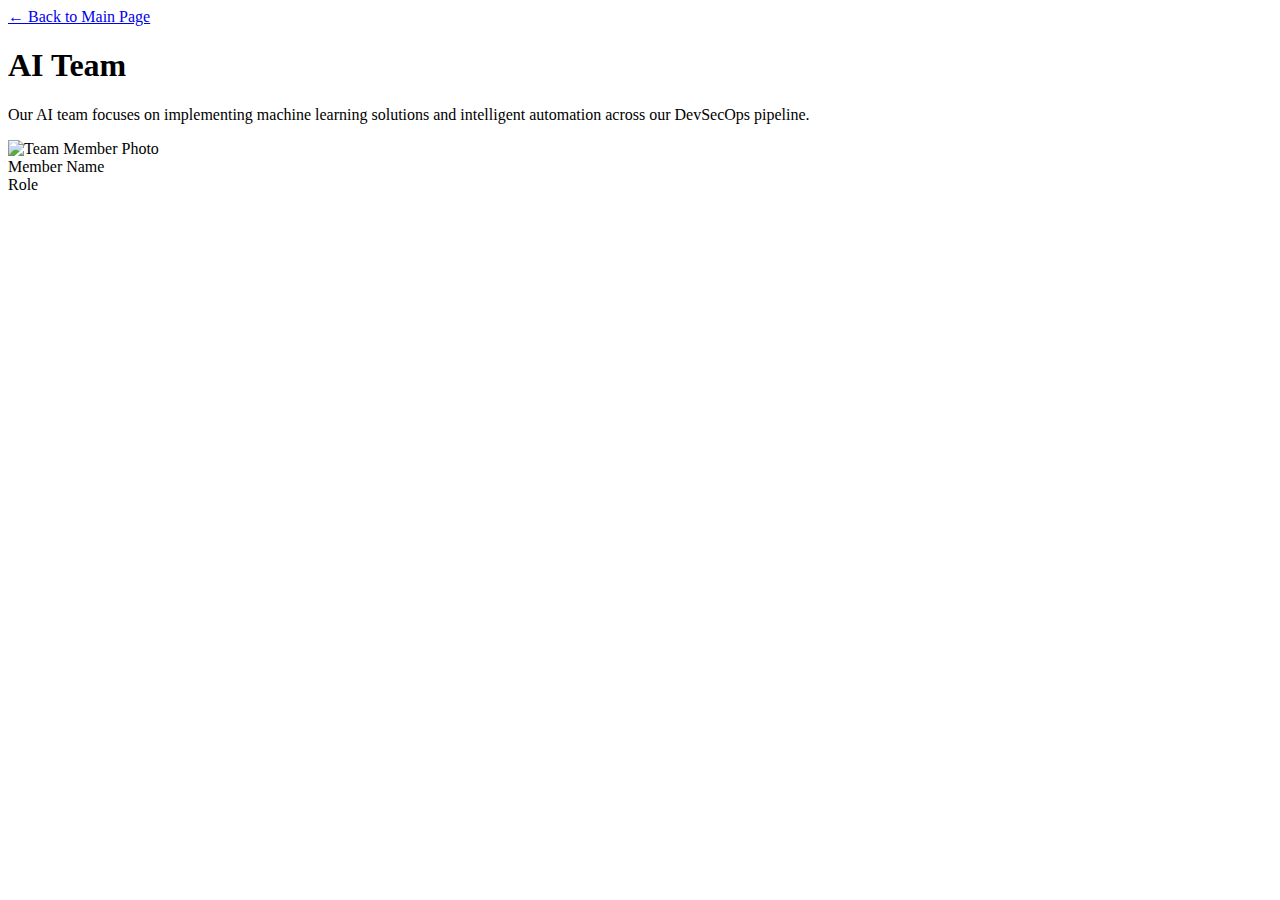
<file: src/main/resources/templates/ai-team.html>
<!DOCTYPE html>
<html xmlns:th="http://www.thymeleaf.org">
<head>
    <title>AI Team - DevSecOps</title>
    <style th:replace="~{fragments/nav :: nav-styles}"></style>
    <link rel="stylesheet" th:href="@{/css/shared-styles.css}">
</head>
<body>
    <div th:replace="~{fragments/nav :: navbar}"></div>
    <div class="container">
        <a href="/" class="back-link">← Back to Main Page</a>
        <h1>AI Team</h1>
        <p>Our AI team focuses on implementing machine learning solutions and intelligent automation across our DevSecOps pipeline.</p>
        
        <div class="team-grid">
            <div class="member-card" th:each="member : ${teamMembers}">
                <img th:if="${member.photoUrl}" th:src="${member.photoUrl}" class="member-photo" alt="Team Member Photo">
                <div class="member-name" th:text="${member.name}">Member Name</div>
                <div class="member-role" th:text="${member.role}">Role</div>
            </div>
        </div>
    </div>
    <script>
        document.addEventListener('DOMContentLoaded', function() {
            const menuBtn = document.querySelector('.mobile-menu-btn');
            const navLinks = document.querySelector('.nav-links');
            
            menuBtn.addEventListener('click', function() {
                navLinks.classList.toggle('open');
            });
            
            const links = document.querySelectorAll('.nav-link');
            links.forEach(link => {
                link.addEventListener('click', function() {
                    navLinks.classList.remove('open');
                });
            });
        });
    </script>
</body>
</html>
</file>
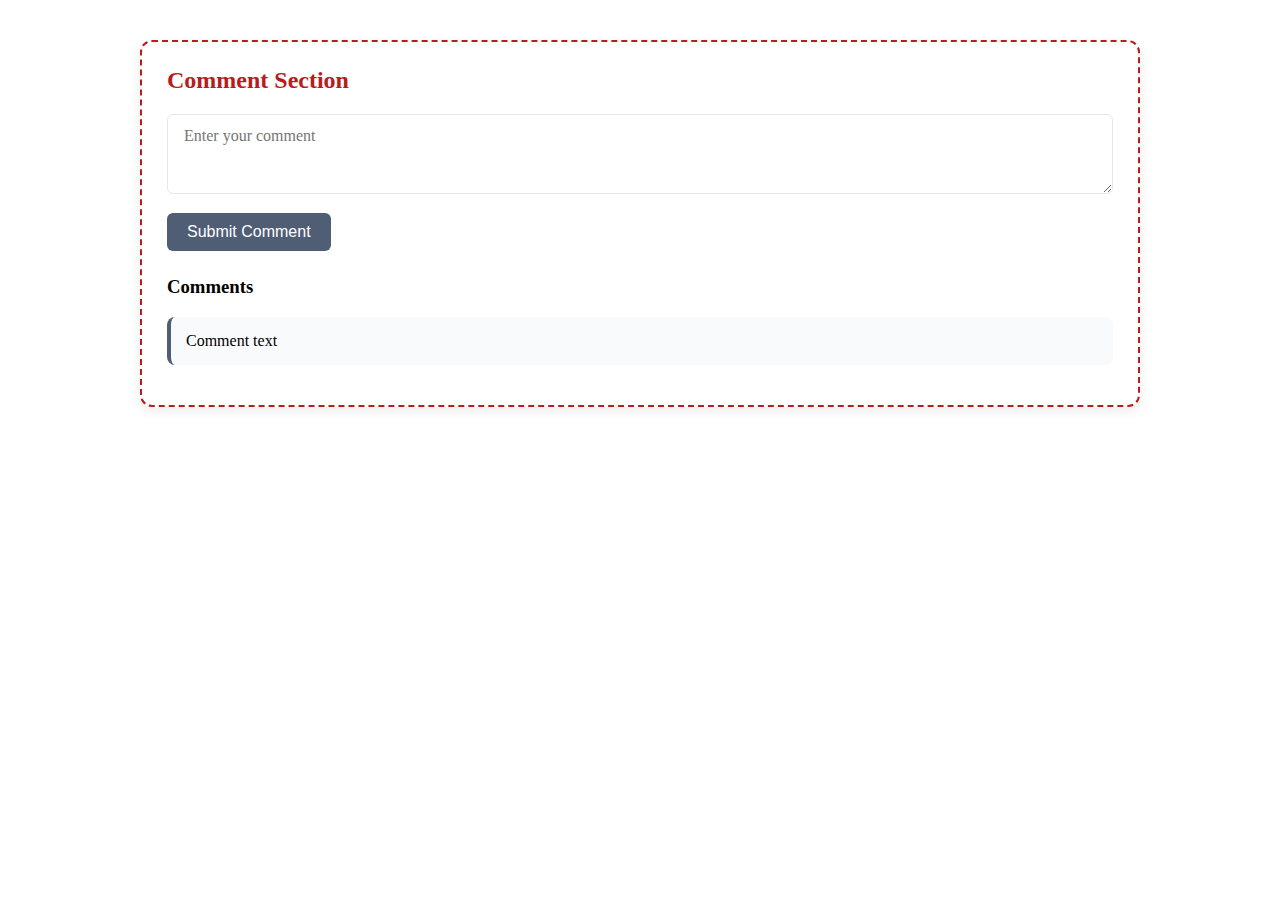
<file: src/main/resources/templates/attack.html>
<!DOCTYPE html>
<html xmlns:th="http://www.thymeleaf.org">
<head>
    <title>Attacks - DevSecOps</title>
    <style th:replace="~{fragments/nav :: nav-styles}"></style>
    <link rel="stylesheet" th:href="@{/css/shared-styles.css}">
    <style>
        /* Vulnerable comment section styles */
        .vulnerable-section {
            margin-top: 40px;
            background: #fff;
            padding: 25px;
            border-radius: 12px;
            box-shadow: 0 4px 12px rgba(0, 0, 0, 0.08);
            border: 2px dashed #B91C1C !important;
            box-sizing: border-box;
        }
        
        .container {
            max-width: 1000px;
            margin: 0 auto;
            padding: 0 15px;
        }
        
        .vulnerable-section h2 {
            color: #B91C1C;
            margin-top: 0;
        }
        
        .comment-form {
            margin-bottom: 20px;
            width: 100%;
        }
        
        .comment-input {
            width: 100%;
            padding: 12px 16px;
            border: 1px solid #e2e8f0;
            border-radius: 6px;
            font-family: inherit;
            font-size: 1rem;
            margin-bottom: 15px;
            resize: vertical;
            min-height: 80px;
            box-sizing: border-box;
        }
        
        .submit-btn {
            background: #4f5d75;
            color: white;
            border: none;
            padding: 10px 20px;
            font-size: 1rem;
            border-radius: 6px;
            cursor: pointer;
            transition: background 0.3s ease;
        }
        
        .submit-btn:hover {
            background: #3c4758;
        }
        
        .comments-list {
            margin-top: 25px;
        }
        
        .comment-item {
            padding: 15px;
            background: #f8fafc;
            border-radius: 8px;
            margin-bottom: 15px;
            border-left: 4px solid #4f5d75;
        }
    </style>
</head>
<body>
    <div th:replace="~{fragments/nav :: navbar}"></div>

    <div class="container">

        
        <div class="vulnerable-section">
            <h2>Comment Section</h2>
            
            
            <form class="comment-form" th:action="@{/comment}" method="post">
                <textarea name="comment" class="comment-input" placeholder="Enter your comment"></textarea>
                <button type="submit" class="submit-btn">Submit Comment</button>
            </form>
            
            <div class="comments-list" th:if="${not #lists.isEmpty(comments)}">
                <h3>Comments</h3>
                <!-- The use of th:utext makes this vulnerable to XSS attacks -->
                <div class="comment-item" th:each="comment : ${comments}">
                    <div th:utext="${comment}">Comment text</div>
                </div>
            </div>
            

        </div>
    </div>

    <script>
        // Mobile menu functionality
        document.addEventListener('DOMContentLoaded', function() {
            const menuBtn = document.querySelector('.mobile-menu-btn');
            const navLinks = document.querySelector('.nav-links');
            
            menuBtn.addEventListener('click', function() {
                navLinks.classList.toggle('open');
            });
            
            // Close menu when clicking a link
            const links = document.querySelectorAll('.nav-link');
            links.forEach(link => {
                link.addEventListener('click', function() {
                    navLinks.classList.remove('open');
                });
            });
        });
    </script>
</body>
</html>
</file>
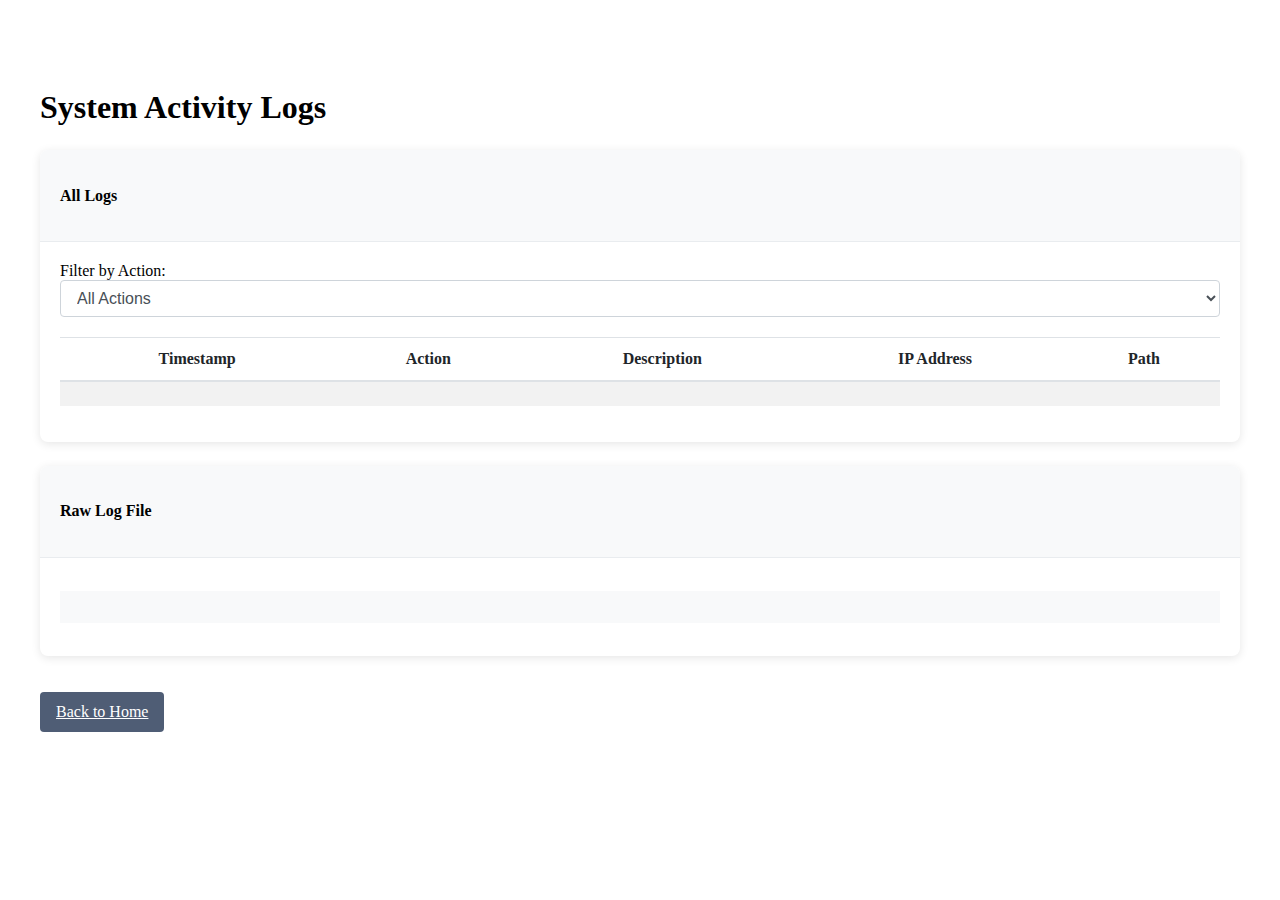
<file: src/main/resources/templates/logs.html>
<!DOCTYPE html>
<html xmlns:th="http://www.thymeleaf.org">
<head>
    <meta charset="UTF-8">
    <meta name="viewport" content="width=device-width, initial-scale=1.0">
    <title>System Logs</title>
    <style th:replace="~{fragments/nav :: nav-styles}"></style>
    <link rel="stylesheet" th:href="@{/css/shared-styles.css}">
    <th:block th:replace="~{fragments/footer :: footer-styles}"></th:block>
    <style>
        .container {
            max-width: 1200px;
            margin: 100px auto 40px;
            padding: 20px;
        }
        
        .card {
            background: #fff;
            border-radius: 8px;
            box-shadow: 0 2px 10px rgba(0, 0, 0, 0.1);
            margin-bottom: 20px;
        }
        
        .card-header {
            background: #f8f9fa;
            padding: 15px 20px;
            border-bottom: 1px solid #e9ecef;
            border-radius: 8px 8px 0 0;
        }
        
        .card-body {
            padding: 20px;
        }
        
        .form-group {
            margin-bottom: 20px;
        }
        
        .form-control {
            display: block;
            width: 100%;
            padding: 8px 12px;
            font-size: 16px;
            line-height: 1.5;
            color: #495057;
            background-color: #fff;
            border: 1px solid #ced4da;
            border-radius: 4px;
            transition: border-color 0.15s ease-in-out, box-shadow 0.15s ease-in-out;
        }
        
        .form-control:focus {
            border-color: #4f5d75;
            outline: 0;
            box-shadow: 0 0 0 0.2rem rgba(79, 93, 117, 0.25);
        }
        
        .table {
            width: 100%;
            margin-bottom: 1rem;
            color: #212529;
            border-collapse: collapse;
        }
        
        .table th,
        .table td {
            padding: 12px;
            vertical-align: top;
            border-top: 1px solid #dee2e6;
        }
        
        .table thead th {
            vertical-align: bottom;
            border-bottom: 2px solid #dee2e6;
        }
        
        .table-striped tbody tr:nth-of-type(odd) {
            background-color: rgba(0, 0, 0, 0.05);
        }
        
        .table-responsive {
            display: block;
            width: 100%;
            overflow-x: auto;
        }
        
        .btn {
            display: inline-block;
            font-weight: 400;
            text-align: center;
            vertical-align: middle;
            cursor: pointer;
            padding: 8px 16px;
            font-size: 16px;
            line-height: 1.5;
            border-radius: 4px;
            transition: color 0.15s ease-in-out, background-color 0.15s ease-in-out, border-color 0.15s ease-in-out;
        }
        
        .btn-primary {
            color: #fff;
            background-color: #4f5d75;
            border-color: #4f5d75;
        }
        
        .btn-primary:hover {
            background-color: #3c4758;
            border-color: #3c4758;
        }
        
        .mt-3 {
            margin-top: 1rem;
        }
        
        .mt-4 {
            margin-top: 1.5rem;
        }
        
        .mt-5 {
            margin-top: 3rem;
        }
        
        .bg-light {
            background-color: #f8f9fa;
        }
        
        .p-3 {
            padding: 1rem;
        }
        
        pre {
            white-space: pre-wrap;
            word-wrap: break-word;
            max-height: 400px;
            overflow-y: auto;
        }
    </style>
</head>
<body>
    <div th:replace="~{fragments/nav :: navbar}"></div>
    
    <div class="container mt-5">
        <h1>System Activity Logs</h1>
        
        <div class="card mt-4">
            <div class="card-header">
                <h4>All Logs</h4>
            </div>
            <div class="card-body">
                <div class="form-group">
                    <label for="filterAction">Filter by Action:</label>
                    <select class="form-control" id="filterAction">
                        <option value="">All Actions</option>
                        <option value="PAGE_VIEW">Page Views</option>
                        <option value="ADD_COMMENT">Comments</option>
                        <option value="VIEW_LOGS">Log Views</option>
                    </select>
                </div>
                
                <div class="table-responsive">
                    <table class="table table-striped">
                        <thead>
                            <tr>
                                <th>Timestamp</th>
                                <th>Action</th>
                                <th>Description</th>
                                <th>IP Address</th>
                                <th>Path</th>
                            </tr>
                        </thead>
                        <tbody id="logsTable">
                            <tr th:each="log : ${logs}">
                                <td th:text="${log.timestamp}"></td>
                                <td th:text="${log.action}"></td>
                                <td th:text="${log.description}"></td>
                                <td th:text="${log.ipAddress}"></td>
                                <td th:text="${log.path}"></td>
                            </tr>
                        </tbody>
                    </table>
                </div>
            </div>
        </div>
        
        <div class="card mt-4">
            <div class="card-header">
                <h4>Raw Log File</h4>
            </div>
            <div class="card-body">
                <pre class="bg-light p-3" th:text="${logFileContents}"></pre>
            </div>
        </div>
        
        <a href="/" class="btn btn-primary mt-3">Back to Home</a>
    </div>
    
    <th:block th:replace="~{fragments/footer :: footer}"></th:block>
    
    <script>
        document.getElementById('filterAction').addEventListener('change', function() {
            const filter = this.value.toLowerCase();
            const rows = document.querySelectorAll('#logsTable tr');
            
            rows.forEach(row => {
                const action = row.cells[1].textContent.toLowerCase();
                if (filter === '' || action === filter) {
                    row.style.display = '';
                } else {
                    row.style.display = 'none';
                }
            });
        });
        
        // Mobile menu functionality
        document.addEventListener('DOMContentLoaded', function() {
            const menuBtn = document.querySelector('.mobile-menu-btn');
            const navLinks = document.querySelector('.nav-links');
            
            menuBtn.addEventListener('click', function() {
                navLinks.classList.toggle('open');
            });
            
            // Close menu when clicking a link
            const links = document.querySelectorAll('.nav-link');
            links.forEach(link => {
                link.addEventListener('click', function() {
                    navLinks.classList.remove('open');
                });
            });
        });
    </script>
</body>
</html>
</file>
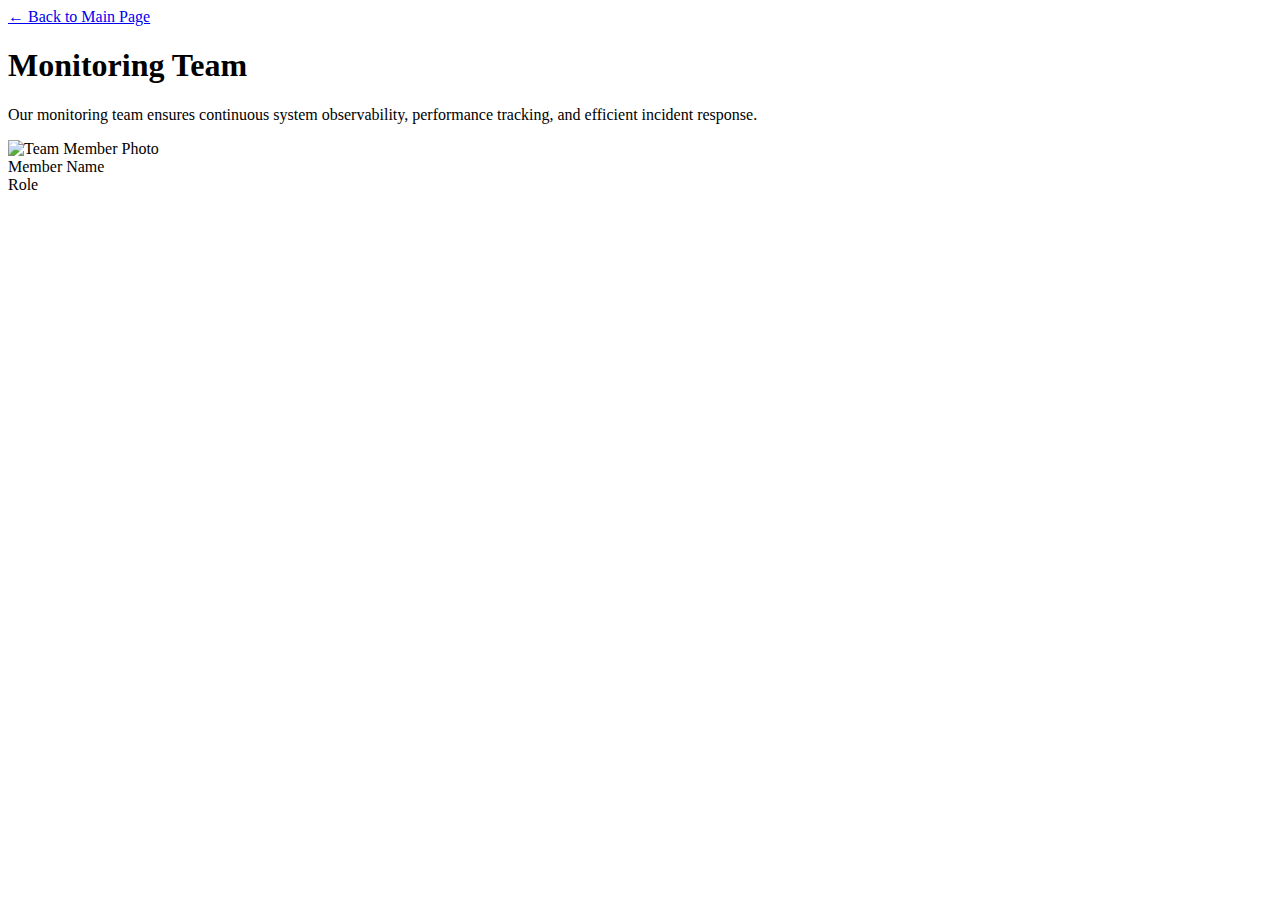
<file: src/main/resources/templates/monitoring-team.html>
<!DOCTYPE html>
<html xmlns:th="http://www.thymeleaf.org">
<head>
    <title>Monitoring Team - DevSecOps</title>
    <style th:replace="~{fragments/nav :: nav-styles}"></style>
    <link rel="stylesheet" th:href="@{/css/shared-styles.css}">
</head>
<body>
    <div th:replace="~{fragments/nav :: navbar}"></div>
    <div class="container">
        <a href="/" class="back-link">← Back to Main Page</a>
        <h1>Monitoring Team</h1>
        <p>Our monitoring team ensures continuous system observability, performance tracking, and efficient incident response.</p>
        
        <div class="team-grid">
            <div class="member-card" th:each="member : ${teamMembers}">
                <img th:if="${member.photoUrl}" th:src="${member.photoUrl}" class="member-photo" alt="Team Member Photo">
                <div class="member-name" th:text="${member.name}">Member Name</div>
                <div class="member-role" th:text="${member.role}">Role</div>
            </div>
        </div>
    </div>
    <script>
        document.addEventListener('DOMContentLoaded', function() {
            const menuBtn = document.querySelector('.mobile-menu-btn');
            const navLinks = document.querySelector('.nav-links');
            
            menuBtn.addEventListener('click', function() {
                navLinks.classList.toggle('open');
            });
            
            const links = document.querySelectorAll('.nav-link');
            links.forEach(link => {
                link.addEventListener('click', function() {
                    navLinks.classList.remove('open');
                });
            });
        });
    </script>
</body>
</html>
</file>
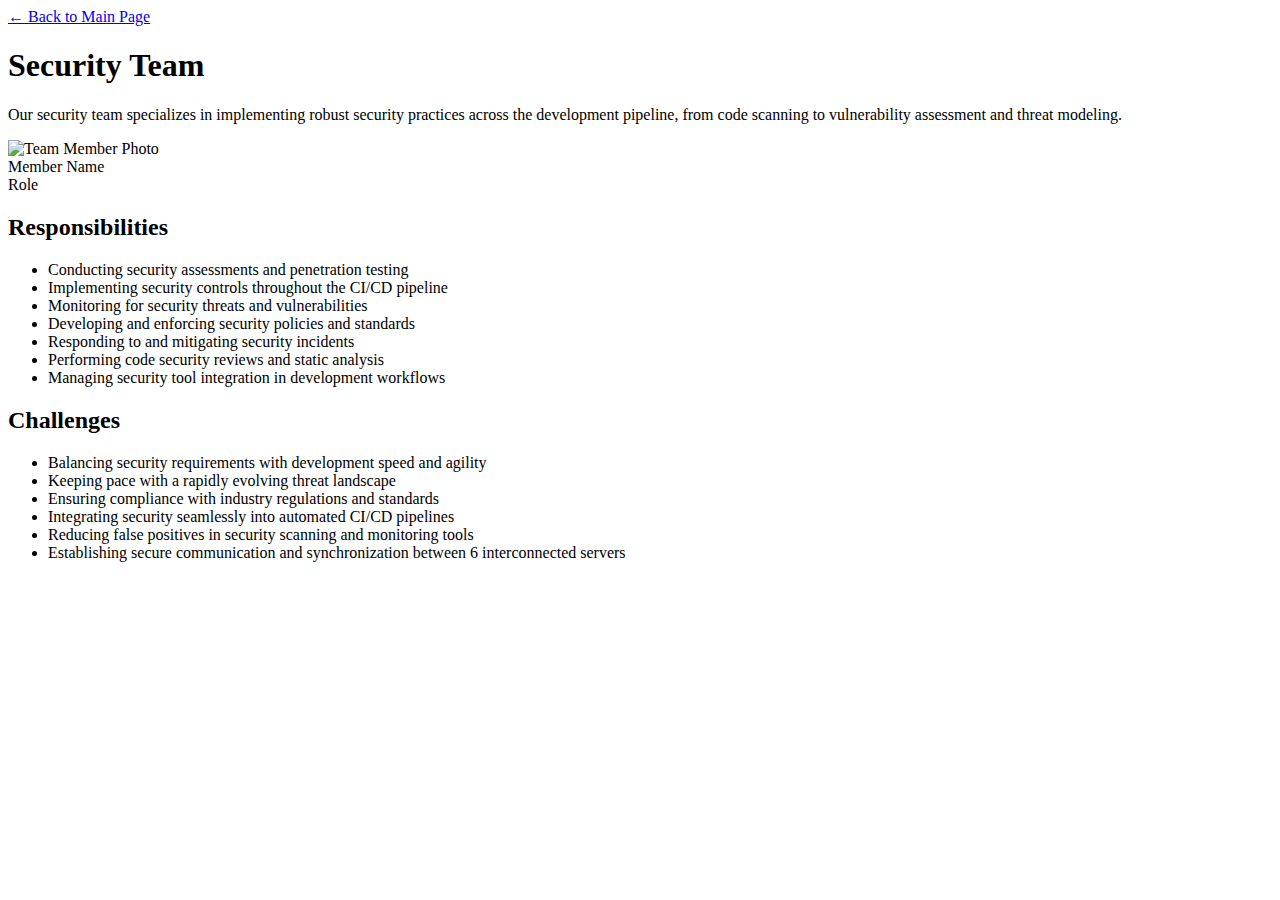
<file: src/main/resources/templates/security-team.html>
<!DOCTYPE html>
<html xmlns:th="http://www.thymeleaf.org">
<head>
    <title>Security Team - DevSecOps</title>
    <style th:replace="~{fragments/nav :: nav-styles}"></style>
    <link rel="stylesheet" th:href="@{/css/shared-styles.css}">
</head>
<body>
    <div th:replace="~{fragments/nav :: navbar}"></div>
    <div class="container">
        <a href="/" class="back-link">← Back to Main Page</a>
        <h1>Security Team</h1>
        <p>Our security team specializes in implementing robust security practices across the development
           pipeline, from code scanning to vulnerability assessment and threat modeling.</p>
        
        <div class="team-grid">
            <div class="member-card" 
                 th:each="member : ${teamMembers}" 
                 th:if="${member.team == 'Security Team'}">
                <img th:if="${member.photoUrl}" th:src="${member.photoUrl}" class="member-photo" alt="Team Member Photo">
                <div class="member-name" th:text="${member.name}">Member Name</div>
                <div class="member-role" th:text="${member.role}">Role</div>
            </div>
        </div>

        <div class="section">
            <h2>Responsibilities</h2>
            <ul>
                <li>Conducting security assessments and penetration testing</li>
                <li>Implementing security controls throughout the CI/CD pipeline</li>
                <li>Monitoring for security threats and vulnerabilities</li>
                <li>Developing and enforcing security policies and standards</li>
                <li>Responding to and mitigating security incidents</li>
                <li>Performing code security reviews and static analysis</li>
                <li>Managing security tool integration in development workflows</li>
            </ul>
        </div>

        <div class="section">
            <h2>Challenges</h2>
            <ul>
                <li>Balancing security requirements with development speed and agility</li>
                <li>Keeping pace with a rapidly evolving threat landscape</li>
                <li>Ensuring compliance with industry regulations and standards</li>
                <li>Integrating security seamlessly into automated CI/CD pipelines</li>
                <li>Reducing false positives in security scanning and monitoring tools</li>
                <li>Establishing secure communication and synchronization between 6 interconnected servers</li>
            </ul>
        </div>
    </div>
    <script>
        document.addEventListener('DOMContentLoaded', function() {
            const menuBtn = document.querySelector('.mobile-menu-btn');
            const navLinks = document.querySelector('.nav-links');
            
            menuBtn.addEventListener('click', function() {
                navLinks.classList.toggle('open');
            });
            
            const links = document.querySelectorAll('.nav-link');
            links.forEach(link => {
                link.addEventListener('click', function() {
                    navLinks.classList.remove('open');
                });
            });
        });
    </script>
</body>
</html>
</file>
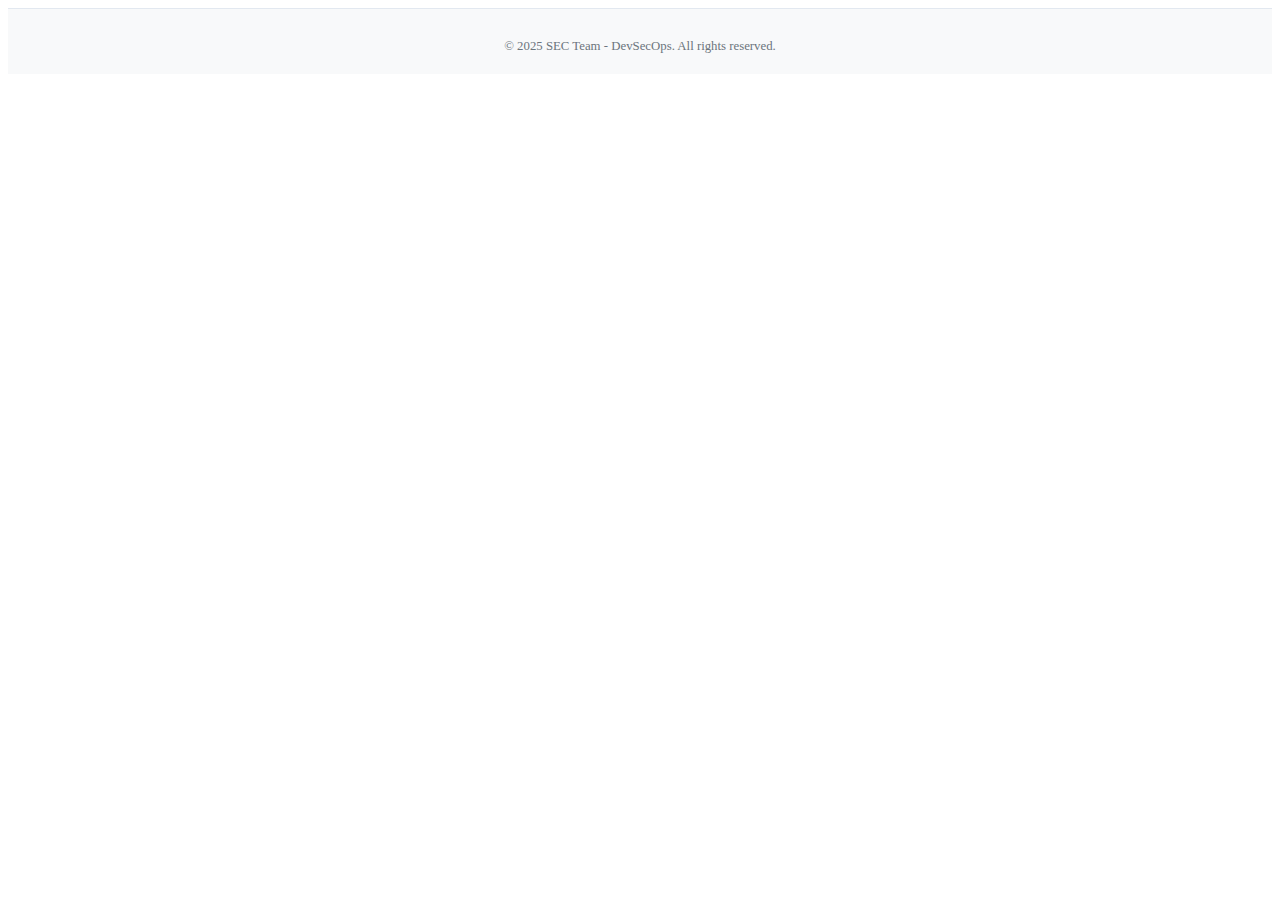
<file: src/main/resources/templates/fragments/footer.html>
<!DOCTYPE html>
<html xmlns:th="http://www.thymeleaf.org">
<head>
    <th:block th:fragment="footer-styles">
        <style>
            .footer {
                background: #f8f9fa;
                padding: 20px 3%; /* Reduced padding from 40px to 20px */
                display: flex;
                flex-wrap: wrap;
                justify-content: space-between;
                color: #4f5d75;
                font-size: 0.9rem;
                border-top: 1px solid #e2e8f0;
            }

            .footer-bottom {
                width: 100%;
                text-align: center;
                margin-top: 10px; /* Reduced margin from 30px to 10px */
                font-size: 0.8rem;
                color: #6c757d;
            }

            @media (max-width: 768px) {
                .footer {
                    flex-direction: column;
                    align-items: center;
                }
            }
        </style>
    </th:block>
</head>
<body>
    <th:block th:fragment="footer">
        <footer class="footer">
            <div class="footer-bottom">
                &copy; 2025 SEC Team - DevSecOps. All rights reserved.
            </div>
        </footer>
    </th:block>
</body>
</html>
</file>
